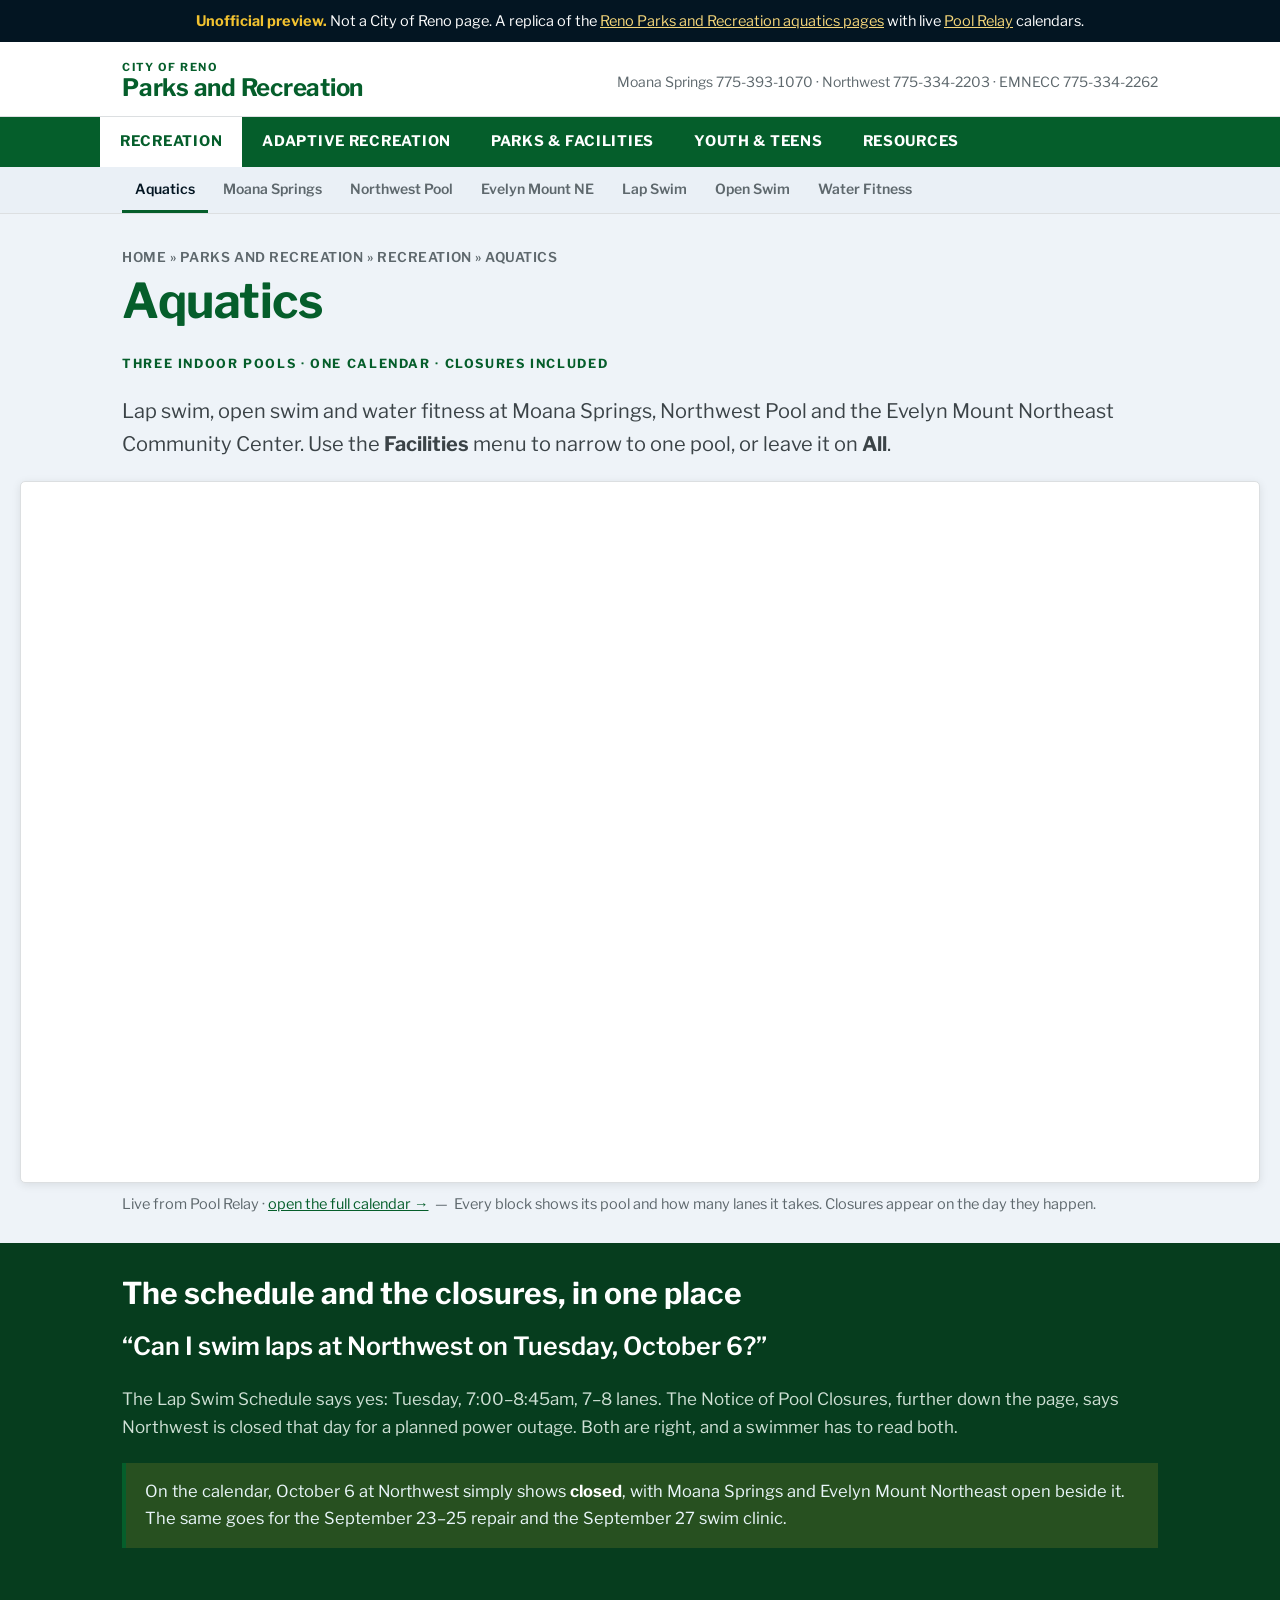
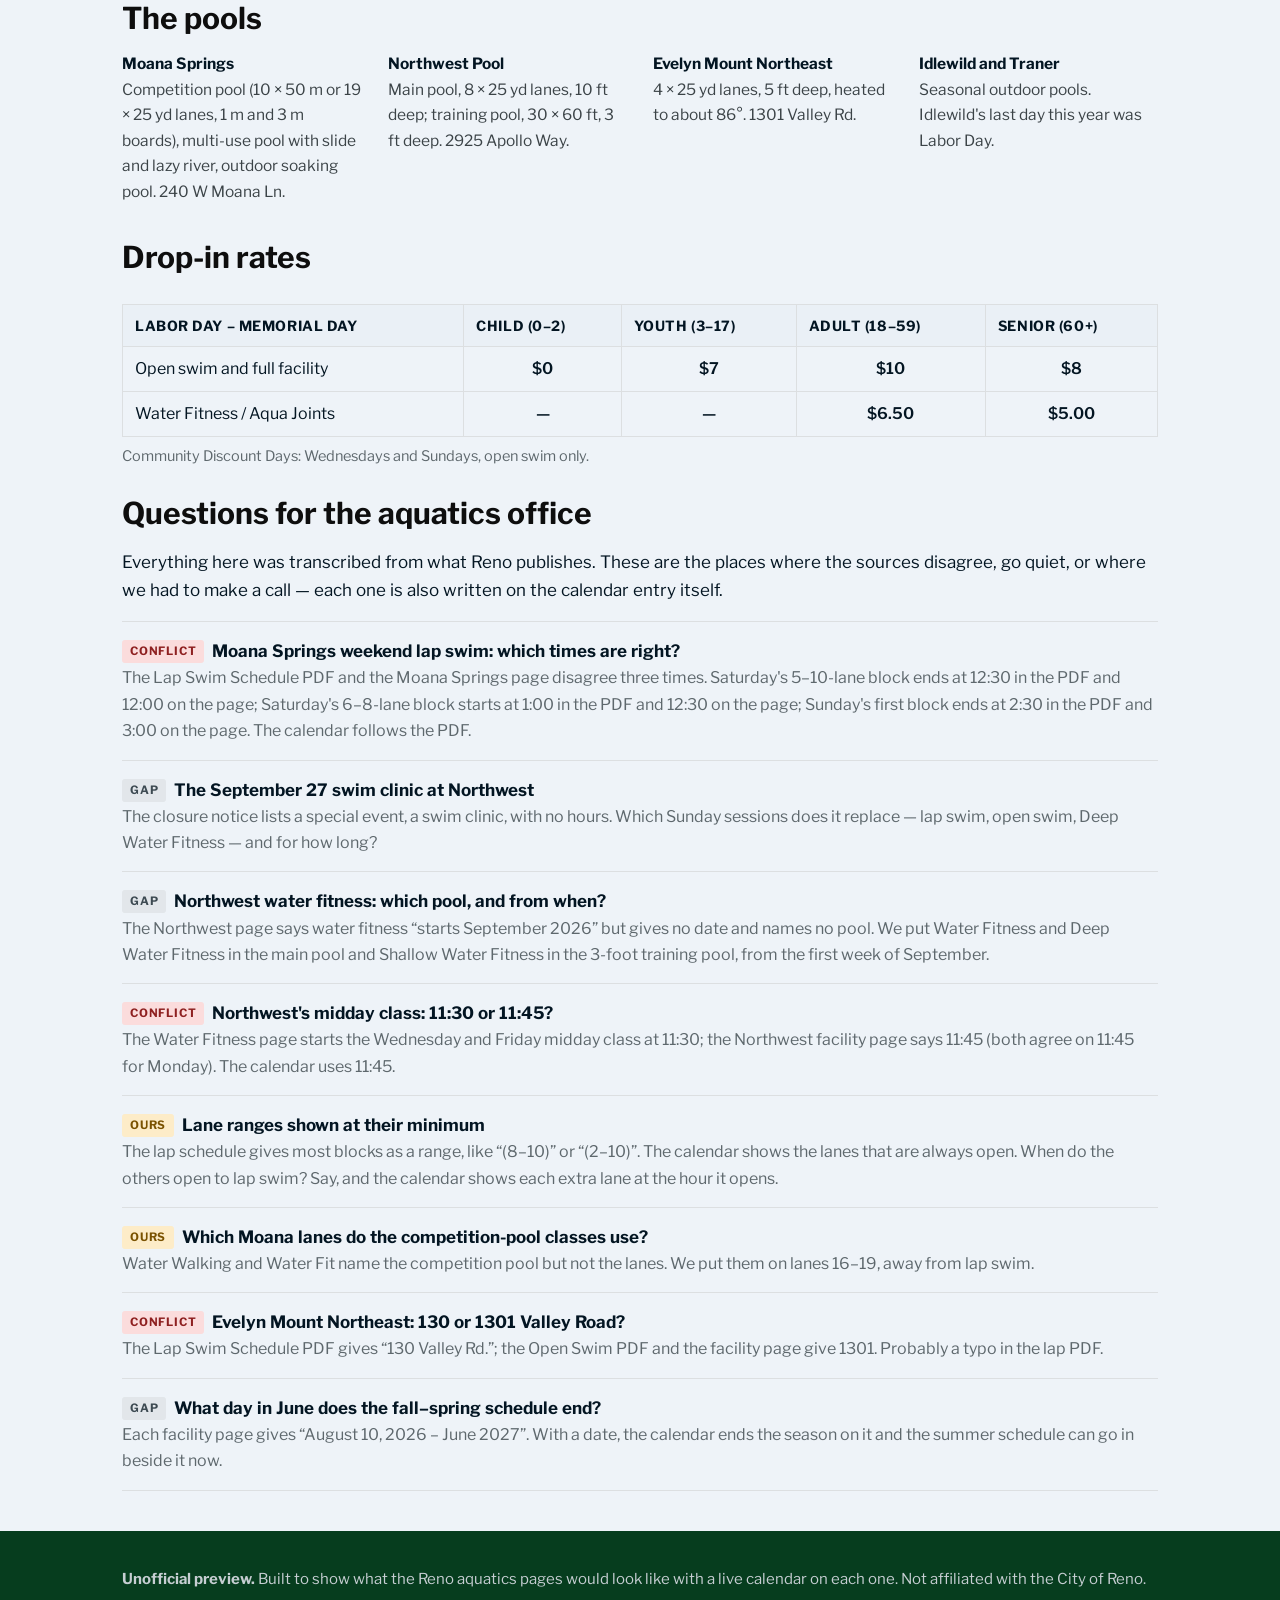
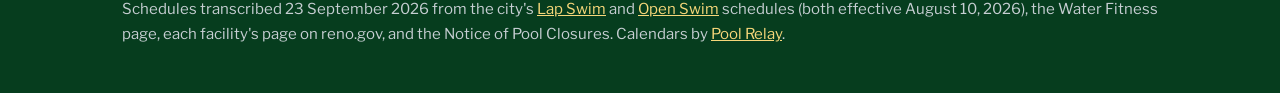
<file: index.html>
<!DOCTYPE html>
<!--
  UNOFFICIAL PREVIEW. Not a City of Reno website.
  Generated by build.py — edit that, not this file.
-->
<html lang="en">
<head>
<meta charset="utf-8">
<meta name="viewport" content="width=device-width, initial-scale=1">
<meta name="robots" content="noindex, nofollow">
<title>Aquatics &mdash; City of Reno (Pool Relay preview)</title>
<meta name="description" content="Unofficial preview of the Reno aquatics page with one live Pool Relay calendar for all three indoor pools.">
<link rel="preconnect" href="https://fonts.googleapis.com">
<link rel="preconnect" href="https://fonts.gstatic.com" crossorigin>
<link href="https://fonts.googleapis.com/css2?family=Libre+Franklin:wght@400;600;700;800&display=swap" rel="stylesheet">
<link rel="stylesheet" href="style.css">
</head>
<body>

<div class="ribbon">
  <b>Unofficial preview.</b> Not a City of Reno page. A replica of the
  <a href="https://www.reno.gov/parks-and-recreation/recreation/aquatics/index.php" target="_blank" rel="noopener">Reno Parks and Recreation aquatics pages</a>
  with live <a href="https://www.poolrelay.com" target="_blank" rel="noopener">Pool&nbsp;Relay</a> calendars.
</div>

<header class="brandbar">
  <div class="wrap inner">
    <a class="mark" href="index.html"><span class="city">CITY OF RENO</span>Parks and Recreation</a>
    <div class="tel">Moana Springs 775-393-1070 &middot; Northwest 775-334-2203 &middot; EMNECC 775-334-2262</div>
  </div>
</header>

<nav class="main">
  <ul>
    <li class="on"><a href="index.html">Recreation</a></li>
    <li><a href="https://www.reno.gov/parks-and-recreation/" target="_blank" rel="noopener">Adaptive Recreation</a></li>
    <li><a href="https://www.reno.gov/parks-and-recreation/" target="_blank" rel="noopener">Parks &amp; Facilities</a></li>
    <li><a href="https://www.reno.gov/parks-and-recreation/" target="_blank" rel="noopener">Youth &amp; Teens</a></li>
    <li><a href="https://www.reno.gov/parks-and-recreation/" target="_blank" rel="noopener">Resources</a></li>
  </ul>
</nav>

<nav class="sub">
  <ul>
    <li class="on"><a href="index.html">Aquatics</a></li>
    <li><a href="moana-springs.html">Moana Springs</a></li>
    <li><a href="northwest.html">Northwest Pool</a></li>
    <li><a href="emnecc.html">Evelyn Mount NE</a></li>
    <li><a href="lap-swim.html">Lap Swim</a></li>
    <li><a href="open-swim.html">Open Swim</a></li>
    <li><a href="water-fitness.html">Water Fitness</a></li>
  </ul>
</nav>

<section class="wrap hero">
  <div class="crumb">Home &raquo; Parks and Recreation &raquo; Recreation &raquo; Aquatics</div>
  <h1>Aquatics</h1>
  <p class="kicker">Three indoor pools &middot; one calendar &middot; closures included</p>
  <p class="lead">Lap swim, open swim and water fitness at Moana Springs, Northwest Pool and the Evelyn
  Mount Northeast Community Center. Use the <strong>Facilities</strong> menu to narrow to one pool, or
  leave it on <strong>All</strong>.</p>

  <div class="cal">
    <iframe src="https://www.poolrelay.com/embed/6EZG0JhwbcBnJQJ0BPuJGD"
            title="Reno Aquatics — all three indoor pools, this week" loading="lazy"></iframe>
  </div>
  <p class="capt">Live from Pool Relay &middot;
    <a href="https://www.poolrelay.com/v/6EZG0JhwbcBnJQJ0BPuJGD" target="_blank" rel="noopener">open the full calendar &rarr;</a> &nbsp;&mdash;&nbsp; Every block shows its pool and how many lanes it takes. Closures appear on the day they happen.
  </p>

</section>

<div class="trail">
  <div class="wrap">
    <h2>The schedule and the closures, in one place</h2>
    <p class="q">&ldquo;Can I swim laps at Northwest on Tuesday, October 6?&rdquo;</p>
    <p>The Lap Swim Schedule says yes: Tuesday, 7:00&ndash;8:45am, 7&ndash;8 lanes. The Notice of Pool
    Closures, further down the page, says Northwest is closed that day for a planned power outage. Both
    are right, and a swimmer has to read both.</p>
    <p class="answer">On the calendar, October 6 at Northwest simply shows <b>closed</b>, with Moana
    Springs and Evelyn Mount Northeast open beside it. The same goes for the September 23&ndash;25
    repair and the September 27 swim clinic.</p>
  </div>
</div>

<section class="wrap">
  <h2>The pools</h2>
  <div class="facts">
    <div><b>Moana Springs</b>Competition pool (10 &times; 50 m or 19 &times; 25 yd lanes, 1 m and 3 m
    boards), multi-use pool with slide and lazy river, outdoor soaking pool. 240 W Moana Ln.</div>
    <div><b>Northwest Pool</b>Main pool, 8 &times; 25 yd lanes, 10 ft deep; training pool, 30 &times; 60 ft,
    3 ft deep. 2925 Apollo Way.</div>
    <div><b>Evelyn Mount Northeast</b>4 &times; 25 yd lanes, 5 ft deep, heated to about 86&deg;.
    1301 Valley Rd.</div>
    <div><b>Idlewild and Traner</b>Seasonal outdoor pools. Idlewild's last day this year was
    Labor Day.</div>
  </div>
  <h2 style="margin-top:34px">Drop-in rates</h2>
  <div class="scroller">
  <table class="sched">
    <thead><tr><th>Labor Day &ndash; Memorial Day</th><th>Child (0&ndash;2)</th><th>Youth (3&ndash;17)</th><th>Adult (18&ndash;59)</th><th>Senior (60+)</th></tr></thead>
    <tbody>
      <tr><td>Open swim and full facility</td><td class="n">$0</td><td class="n">$7</td><td class="n">$10</td><td class="n">$8</td></tr>
      <tr><td>Water Fitness / Aqua Joints</td><td class="n">&mdash;</td><td class="n">&mdash;</td><td class="n">$6.50</td><td class="n">$5.00</td></tr>
    </tbody>
  </table>
  </div>
  <p class="capt">Community Discount Days: Wednesdays and Sundays, open swim only.</p>

</section>

<section class="wrap">
  <h2>Questions for the aquatics office</h2>
  <p>Everything here was transcribed from what Reno publishes. These are the places where the
  sources disagree, go quiet, or where we had to make a call &mdash; each one is also written on the
  calendar entry itself.</p>

  <ul class="qa">
    <li>
      <div class="q"><span class="tag clash">Conflict</span>Moana Springs weekend lap swim: which times are right?</div>
      <div class="a">The Lap Swim Schedule PDF and the Moana Springs page disagree three times.
      Saturday's 5&ndash;10-lane block ends at 12:30 in the PDF and 12:00 on the page; Saturday's
      6&ndash;8-lane block starts at 1:00 in the PDF and 12:30 on the page; Sunday's first block ends at
      2:30 in the PDF and 3:00 on the page. The calendar follows the PDF.</div>
    </li>
    <li>
      <div class="q"><span class="tag gap">Gap</span>The September 27 swim clinic at Northwest</div>
      <div class="a">The closure notice lists a special event, a swim clinic, with no hours. Which Sunday
      sessions does it replace &mdash; lap swim, open swim, Deep Water Fitness &mdash; and for how long?</div>
    </li>
    <li>
      <div class="q"><span class="tag gap">Gap</span>Northwest water fitness: which pool, and from when?</div>
      <div class="a">The Northwest page says water fitness &ldquo;starts September 2026&rdquo; but gives no
      date and names no pool. We put Water Fitness and Deep Water Fitness in the main pool and Shallow
      Water Fitness in the 3-foot training pool, from the first week of September.</div>
    </li>
    <li>
      <div class="q"><span class="tag clash">Conflict</span>Northwest's midday class: 11:30 or 11:45?</div>
      <div class="a">The Water Fitness page starts the Wednesday and Friday midday class at 11:30; the
      Northwest facility page says 11:45 (both agree on 11:45 for Monday). The calendar uses 11:45.</div>
    </li>
    <li>
      <div class="q"><span class="tag ours">Ours</span>Lane ranges shown at their minimum</div>
      <div class="a">The lap schedule gives most blocks as a range, like &ldquo;(8&ndash;10)&rdquo; or
      &ldquo;(2&ndash;10)&rdquo;. The calendar shows the lanes that are always open. When do the others
      open to lap swim? Say, and the calendar shows each extra lane at the hour it opens.</div>
    </li>
    <li>
      <div class="q"><span class="tag ours">Ours</span>Which Moana lanes do the competition-pool classes use?</div>
      <div class="a">Water Walking and Water Fit name the competition pool but not the lanes. We put them
      on lanes 16&ndash;19, away from lap swim.</div>
    </li>
    <li>
      <div class="q"><span class="tag clash">Conflict</span>Evelyn Mount Northeast: 130 or 1301 Valley Road?</div>
      <div class="a">The Lap Swim Schedule PDF gives &ldquo;130 Valley Rd.&rdquo;; the Open Swim PDF and the
      facility page give 1301. Probably a typo in the lap PDF.</div>
    </li>
    <li>
      <div class="q"><span class="tag gap">Gap</span>What day in June does the fall&ndash;spring schedule end?</div>
      <div class="a">Each facility page gives &ldquo;August 10, 2026 &ndash; June 2027&rdquo;. With a date,
      the calendar ends the season on it and the summer schedule can go in beside it now.</div>
    </li>
  </ul>
</section>


<footer>
  <div class="wrap">
    <p><strong>Unofficial preview.</strong> Built to show what the Reno aquatics pages would look
    like with a live calendar on each one. Not affiliated with the City of Reno.</p>
    <p>Schedules transcribed 23 September 2026 from the city's
    <a href="https://www.reno.gov/Documents/Parks%20and%20Recreation/Recreation/Aquatics/2026-2027%20Fall-Spring%20Lap%20Swim%20Schedule.pdf" target="_blank" rel="noopener">Lap Swim</a> and
    <a href="https://www.reno.gov/Documents/Parks%20and%20Recreation/Recreation/Aquatics/2026-2027%20Fall-Spring%20Open%20Swim%20Schedule%208.10.pdf" target="_blank" rel="noopener">Open Swim</a> schedules (both effective
    August 10, 2026), the Water Fitness page, each facility's page on reno.gov, and the Notice of Pool Closures. Calendars by
    <a href="https://www.poolrelay.com" target="_blank" rel="noopener">Pool Relay</a>.</p>
  </div>
</footer>

</body>
</html>
</file>
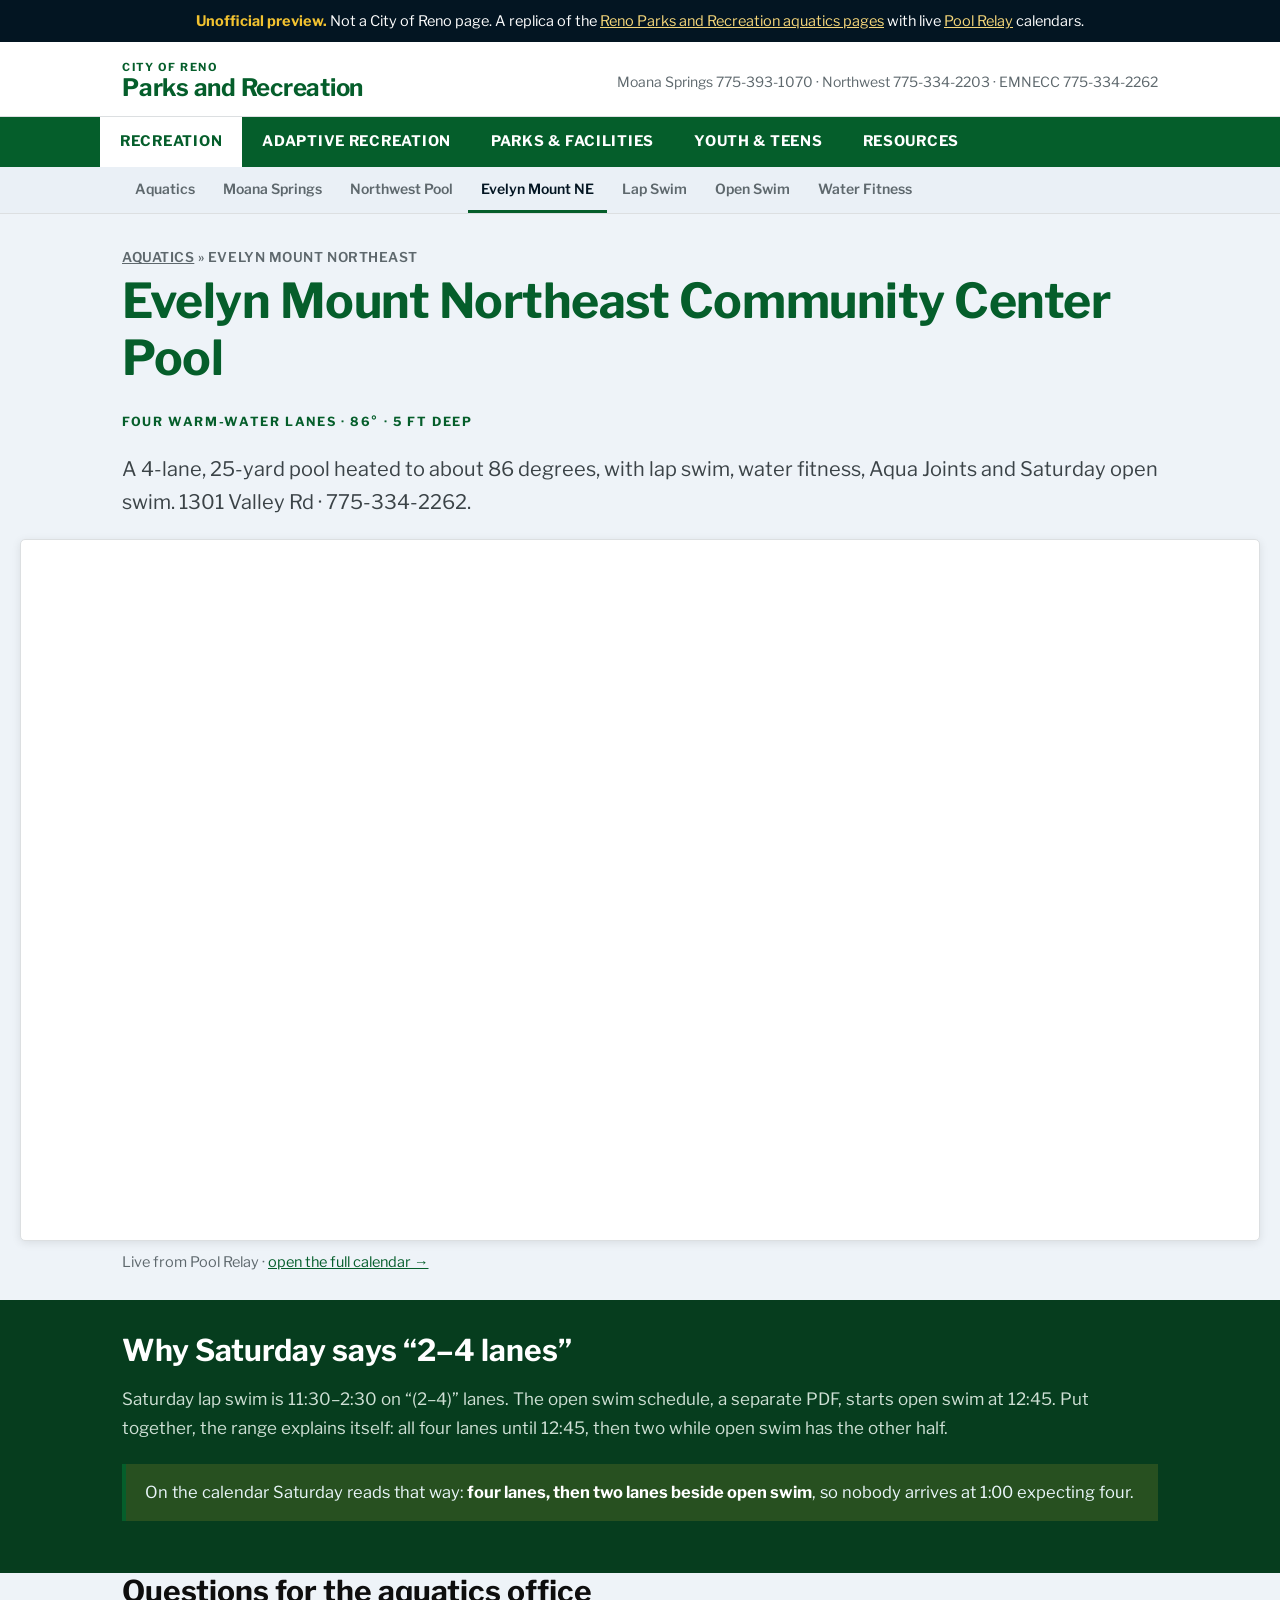
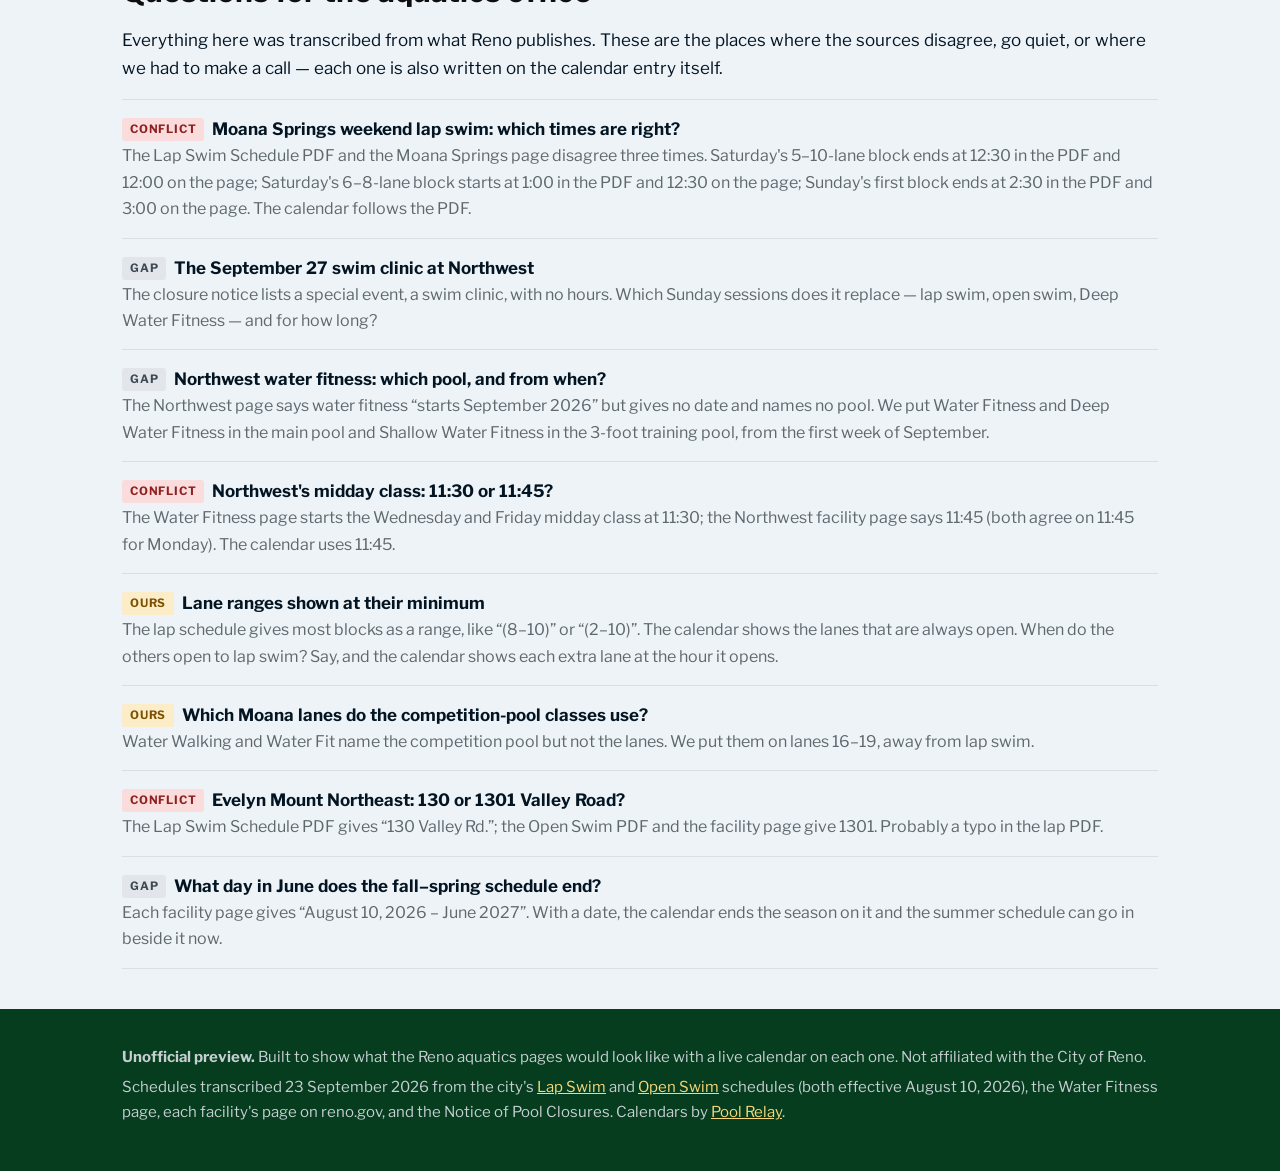
<file: emnecc.html>
<!DOCTYPE html>
<!--
  UNOFFICIAL PREVIEW. Not a City of Reno website.
  Generated by build.py — edit that, not this file.
-->
<html lang="en">
<head>
<meta charset="utf-8">
<meta name="viewport" content="width=device-width, initial-scale=1">
<meta name="robots" content="noindex, nofollow">
<title>Evelyn Mount Northeast Community Center Pool &mdash; City of Reno (Pool Relay preview)</title>
<meta name="description" content="Unofficial preview: the Evelyn Mount Northeast Community Center pool.">
<link rel="preconnect" href="https://fonts.googleapis.com">
<link rel="preconnect" href="https://fonts.gstatic.com" crossorigin>
<link href="https://fonts.googleapis.com/css2?family=Libre+Franklin:wght@400;600;700;800&display=swap" rel="stylesheet">
<link rel="stylesheet" href="style.css">
</head>
<body>

<div class="ribbon">
  <b>Unofficial preview.</b> Not a City of Reno page. A replica of the
  <a href="https://www.reno.gov/parks-and-recreation/recreation/aquatics/index.php" target="_blank" rel="noopener">Reno Parks and Recreation aquatics pages</a>
  with live <a href="https://www.poolrelay.com" target="_blank" rel="noopener">Pool&nbsp;Relay</a> calendars.
</div>

<header class="brandbar">
  <div class="wrap inner">
    <a class="mark" href="index.html"><span class="city">CITY OF RENO</span>Parks and Recreation</a>
    <div class="tel">Moana Springs 775-393-1070 &middot; Northwest 775-334-2203 &middot; EMNECC 775-334-2262</div>
  </div>
</header>

<nav class="main">
  <ul>
    <li class="on"><a href="index.html">Recreation</a></li>
    <li><a href="https://www.reno.gov/parks-and-recreation/" target="_blank" rel="noopener">Adaptive Recreation</a></li>
    <li><a href="https://www.reno.gov/parks-and-recreation/" target="_blank" rel="noopener">Parks &amp; Facilities</a></li>
    <li><a href="https://www.reno.gov/parks-and-recreation/" target="_blank" rel="noopener">Youth &amp; Teens</a></li>
    <li><a href="https://www.reno.gov/parks-and-recreation/" target="_blank" rel="noopener">Resources</a></li>
  </ul>
</nav>

<nav class="sub">
  <ul>
    <li><a href="index.html">Aquatics</a></li>
    <li><a href="moana-springs.html">Moana Springs</a></li>
    <li><a href="northwest.html">Northwest Pool</a></li>
    <li class="on"><a href="emnecc.html">Evelyn Mount NE</a></li>
    <li><a href="lap-swim.html">Lap Swim</a></li>
    <li><a href="open-swim.html">Open Swim</a></li>
    <li><a href="water-fitness.html">Water Fitness</a></li>
  </ul>
</nav>

<section class="wrap hero">
  <div class="crumb"><a href="index.html">Aquatics</a> &raquo; Evelyn Mount Northeast</div>
  <h1>Evelyn Mount Northeast Community Center Pool</h1>
  <p class="kicker">Four warm-water lanes &middot; 86&deg; &middot; 5 ft deep</p>
  <p class="lead">A 4-lane, 25-yard pool heated to about 86 degrees, with lap swim, water fitness, Aqua Joints and Saturday open swim. 1301 Valley Rd &middot; 775-334-2262.</p>

  <div class="cal">
    <iframe src="https://www.poolrelay.com/embed/1MJf54cfzT6C58wRnPNk76"
            title="Evelyn Mount Northeast Community Center pool — this week" loading="lazy"></iframe>
  </div>
  <p class="capt">Live from Pool Relay &middot;
    <a href="https://www.poolrelay.com/v/1MJf54cfzT6C58wRnPNk76" target="_blank" rel="noopener">open the full calendar &rarr;</a>
  </p>

</section>

<div class="trail">
  <div class="wrap">
    <h2>Why Saturday says &ldquo;2&ndash;4 lanes&rdquo;</h2>
    <p>Saturday lap swim is 11:30&ndash;2:30 on &ldquo;(2&ndash;4)&rdquo; lanes. The open swim schedule, a separate PDF, starts open swim at 12:45. Put together, the range explains itself: all four lanes until 12:45, then two while open swim has the other half.</p>
    <p class="answer">On the calendar Saturday reads that way: <b>four lanes, then two lanes beside open swim</b>, so nobody arrives at 1:00 expecting four.</p>
  </div>
</div>

<section class="wrap">
  <h2>Questions for the aquatics office</h2>
  <p>Everything here was transcribed from what Reno publishes. These are the places where the
  sources disagree, go quiet, or where we had to make a call &mdash; each one is also written on the
  calendar entry itself.</p>

  <ul class="qa">
    <li>
      <div class="q"><span class="tag clash">Conflict</span>Moana Springs weekend lap swim: which times are right?</div>
      <div class="a">The Lap Swim Schedule PDF and the Moana Springs page disagree three times.
      Saturday's 5&ndash;10-lane block ends at 12:30 in the PDF and 12:00 on the page; Saturday's
      6&ndash;8-lane block starts at 1:00 in the PDF and 12:30 on the page; Sunday's first block ends at
      2:30 in the PDF and 3:00 on the page. The calendar follows the PDF.</div>
    </li>
    <li>
      <div class="q"><span class="tag gap">Gap</span>The September 27 swim clinic at Northwest</div>
      <div class="a">The closure notice lists a special event, a swim clinic, with no hours. Which Sunday
      sessions does it replace &mdash; lap swim, open swim, Deep Water Fitness &mdash; and for how long?</div>
    </li>
    <li>
      <div class="q"><span class="tag gap">Gap</span>Northwest water fitness: which pool, and from when?</div>
      <div class="a">The Northwest page says water fitness &ldquo;starts September 2026&rdquo; but gives no
      date and names no pool. We put Water Fitness and Deep Water Fitness in the main pool and Shallow
      Water Fitness in the 3-foot training pool, from the first week of September.</div>
    </li>
    <li>
      <div class="q"><span class="tag clash">Conflict</span>Northwest's midday class: 11:30 or 11:45?</div>
      <div class="a">The Water Fitness page starts the Wednesday and Friday midday class at 11:30; the
      Northwest facility page says 11:45 (both agree on 11:45 for Monday). The calendar uses 11:45.</div>
    </li>
    <li>
      <div class="q"><span class="tag ours">Ours</span>Lane ranges shown at their minimum</div>
      <div class="a">The lap schedule gives most blocks as a range, like &ldquo;(8&ndash;10)&rdquo; or
      &ldquo;(2&ndash;10)&rdquo;. The calendar shows the lanes that are always open. When do the others
      open to lap swim? Say, and the calendar shows each extra lane at the hour it opens.</div>
    </li>
    <li>
      <div class="q"><span class="tag ours">Ours</span>Which Moana lanes do the competition-pool classes use?</div>
      <div class="a">Water Walking and Water Fit name the competition pool but not the lanes. We put them
      on lanes 16&ndash;19, away from lap swim.</div>
    </li>
    <li>
      <div class="q"><span class="tag clash">Conflict</span>Evelyn Mount Northeast: 130 or 1301 Valley Road?</div>
      <div class="a">The Lap Swim Schedule PDF gives &ldquo;130 Valley Rd.&rdquo;; the Open Swim PDF and the
      facility page give 1301. Probably a typo in the lap PDF.</div>
    </li>
    <li>
      <div class="q"><span class="tag gap">Gap</span>What day in June does the fall&ndash;spring schedule end?</div>
      <div class="a">Each facility page gives &ldquo;August 10, 2026 &ndash; June 2027&rdquo;. With a date,
      the calendar ends the season on it and the summer schedule can go in beside it now.</div>
    </li>
  </ul>
</section>


<footer>
  <div class="wrap">
    <p><strong>Unofficial preview.</strong> Built to show what the Reno aquatics pages would look
    like with a live calendar on each one. Not affiliated with the City of Reno.</p>
    <p>Schedules transcribed 23 September 2026 from the city's
    <a href="https://www.reno.gov/Documents/Parks%20and%20Recreation/Recreation/Aquatics/2026-2027%20Fall-Spring%20Lap%20Swim%20Schedule.pdf" target="_blank" rel="noopener">Lap Swim</a> and
    <a href="https://www.reno.gov/Documents/Parks%20and%20Recreation/Recreation/Aquatics/2026-2027%20Fall-Spring%20Open%20Swim%20Schedule%208.10.pdf" target="_blank" rel="noopener">Open Swim</a> schedules (both effective
    August 10, 2026), the Water Fitness page, each facility's page on reno.gov, and the Notice of Pool Closures. Calendars by
    <a href="https://www.poolrelay.com" target="_blank" rel="noopener">Pool Relay</a>.</p>
  </div>
</footer>

</body>
</html>
</file>
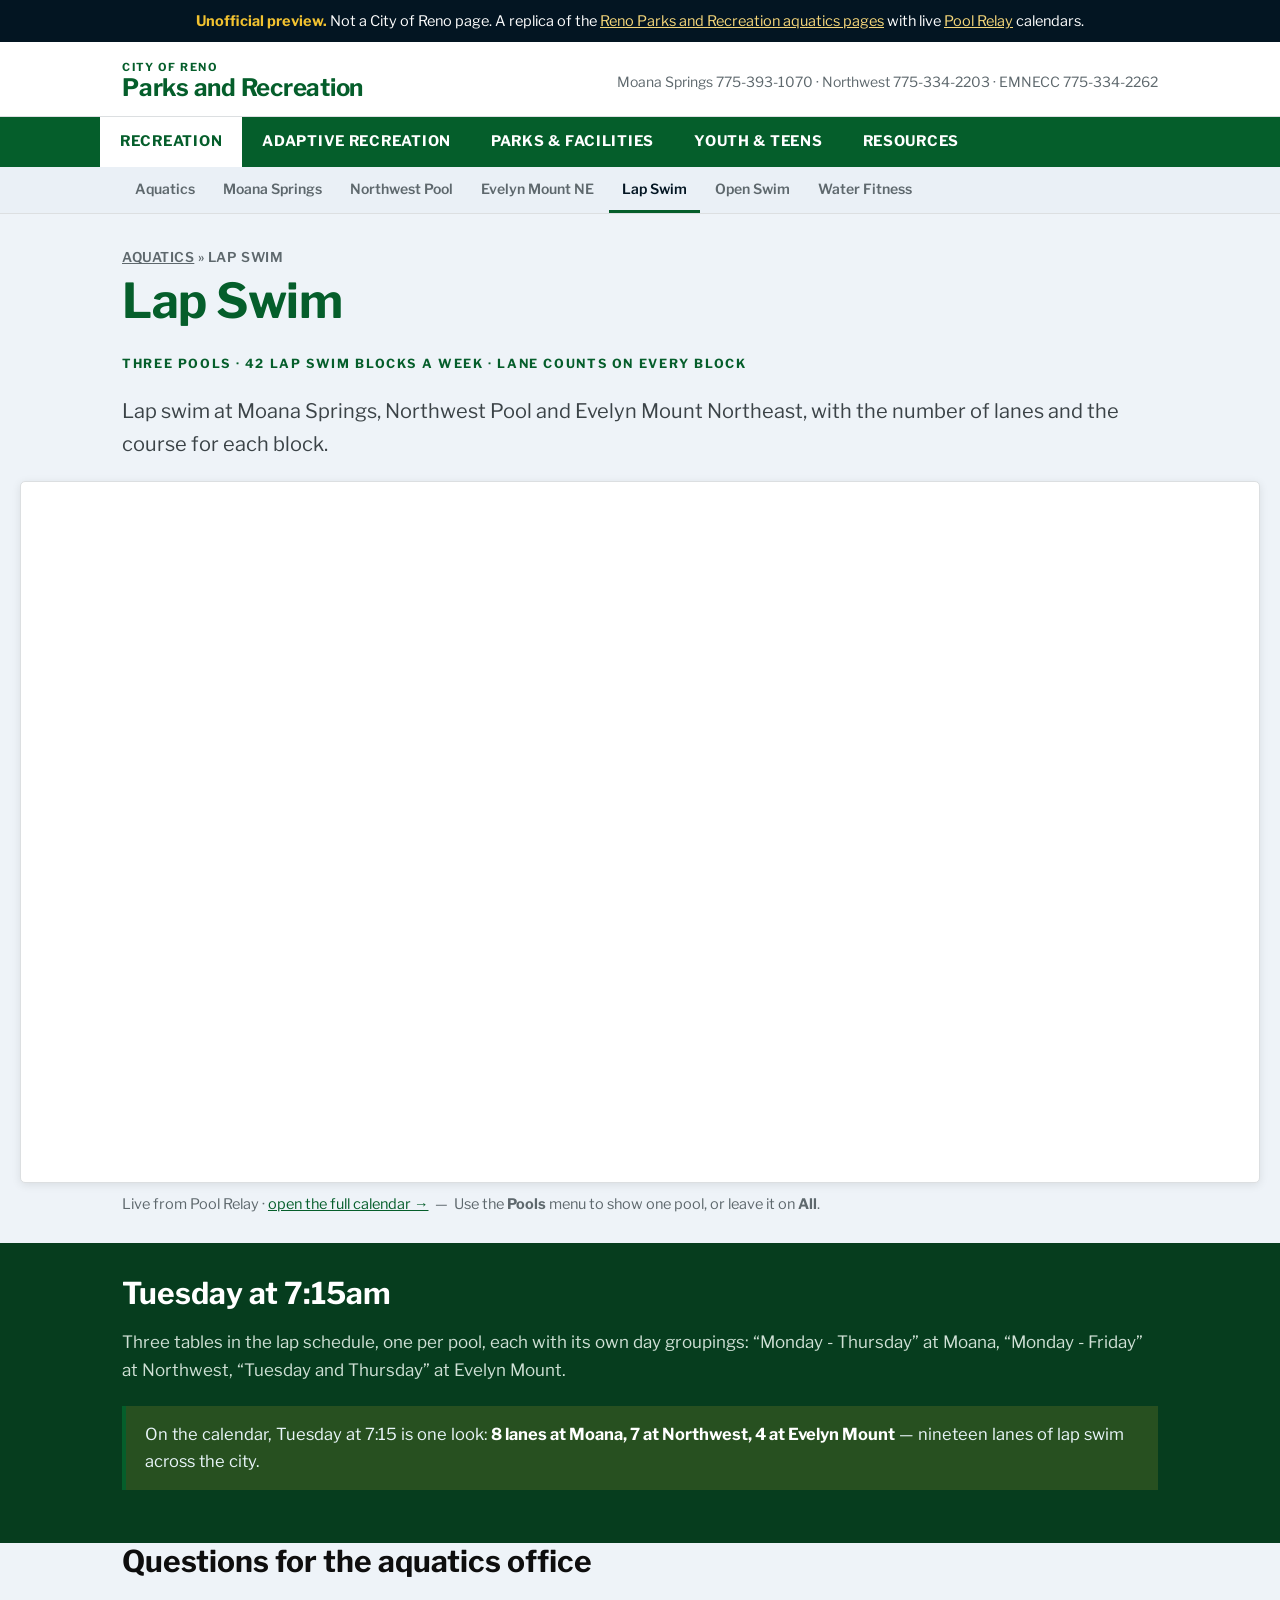
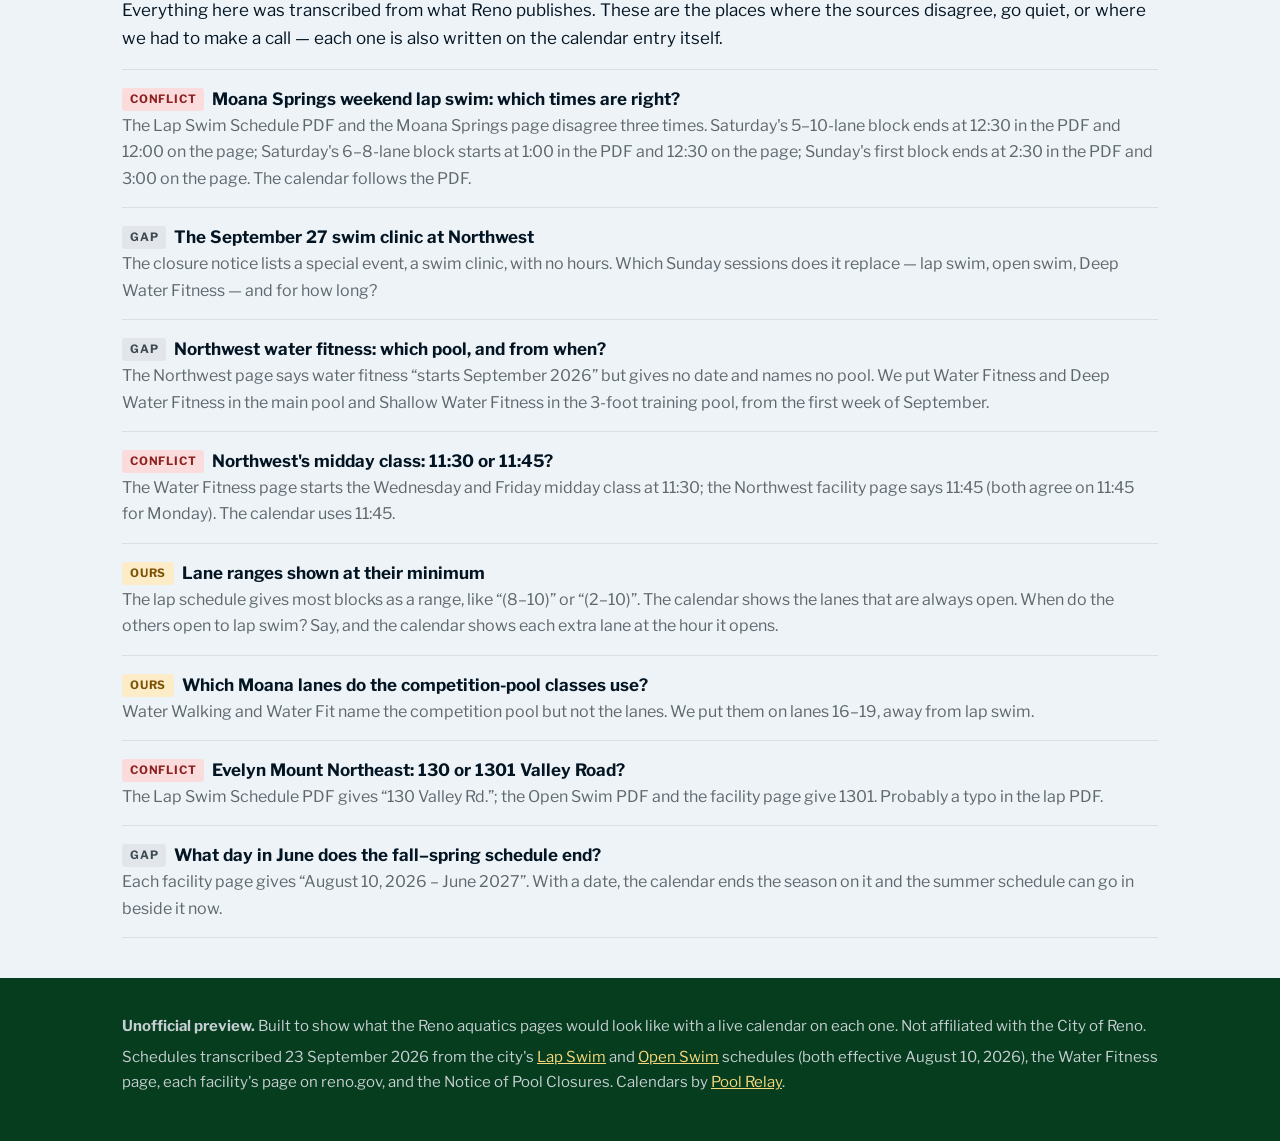
<file: lap-swim.html>
<!DOCTYPE html>
<!--
  UNOFFICIAL PREVIEW. Not a City of Reno website.
  Generated by build.py — edit that, not this file.
-->
<html lang="en">
<head>
<meta charset="utf-8">
<meta name="viewport" content="width=device-width, initial-scale=1">
<meta name="robots" content="noindex, nofollow">
<title>Lap Swim &mdash; City of Reno (Pool Relay preview)</title>
<meta name="description" content="Unofficial preview: lap swim at all three Reno indoor pools on one calendar.">
<link rel="preconnect" href="https://fonts.googleapis.com">
<link rel="preconnect" href="https://fonts.gstatic.com" crossorigin>
<link href="https://fonts.googleapis.com/css2?family=Libre+Franklin:wght@400;600;700;800&display=swap" rel="stylesheet">
<link rel="stylesheet" href="style.css">
</head>
<body>

<div class="ribbon">
  <b>Unofficial preview.</b> Not a City of Reno page. A replica of the
  <a href="https://www.reno.gov/parks-and-recreation/recreation/aquatics/index.php" target="_blank" rel="noopener">Reno Parks and Recreation aquatics pages</a>
  with live <a href="https://www.poolrelay.com" target="_blank" rel="noopener">Pool&nbsp;Relay</a> calendars.
</div>

<header class="brandbar">
  <div class="wrap inner">
    <a class="mark" href="index.html"><span class="city">CITY OF RENO</span>Parks and Recreation</a>
    <div class="tel">Moana Springs 775-393-1070 &middot; Northwest 775-334-2203 &middot; EMNECC 775-334-2262</div>
  </div>
</header>

<nav class="main">
  <ul>
    <li class="on"><a href="index.html">Recreation</a></li>
    <li><a href="https://www.reno.gov/parks-and-recreation/" target="_blank" rel="noopener">Adaptive Recreation</a></li>
    <li><a href="https://www.reno.gov/parks-and-recreation/" target="_blank" rel="noopener">Parks &amp; Facilities</a></li>
    <li><a href="https://www.reno.gov/parks-and-recreation/" target="_blank" rel="noopener">Youth &amp; Teens</a></li>
    <li><a href="https://www.reno.gov/parks-and-recreation/" target="_blank" rel="noopener">Resources</a></li>
  </ul>
</nav>

<nav class="sub">
  <ul>
    <li><a href="index.html">Aquatics</a></li>
    <li><a href="moana-springs.html">Moana Springs</a></li>
    <li><a href="northwest.html">Northwest Pool</a></li>
    <li><a href="emnecc.html">Evelyn Mount NE</a></li>
    <li class="on"><a href="lap-swim.html">Lap Swim</a></li>
    <li><a href="open-swim.html">Open Swim</a></li>
    <li><a href="water-fitness.html">Water Fitness</a></li>
  </ul>
</nav>

<section class="wrap hero">
  <div class="crumb"><a href="index.html">Aquatics</a> &raquo; Lap Swim</div>
  <h1>Lap Swim</h1>
  <p class="kicker">Three pools &middot; 42 lap swim blocks a week &middot; lane counts on every block</p>
  <p class="lead">Lap swim at Moana Springs, Northwest Pool and Evelyn Mount Northeast, with the number of
  lanes and the course for each block.</p>

  <div class="cal">
    <iframe src="https://www.poolrelay.com/embed/2xIy3AuLknYSLUIjcYrWRf"
            title="Reno Lap Swim — every pool" loading="lazy"></iframe>
  </div>
  <p class="capt">Live from Pool Relay &middot;
    <a href="https://www.poolrelay.com/v/2xIy3AuLknYSLUIjcYrWRf" target="_blank" rel="noopener">open the full calendar &rarr;</a> &nbsp;&mdash;&nbsp; Use the <strong>Pools</strong> menu to show one pool, or leave it on <strong>All</strong>.
  </p>

</section>

<div class="trail">
  <div class="wrap">
    <h2>Tuesday at 7:15am</h2>
    <p>Three tables in the lap schedule, one per pool, each with its own day groupings: &ldquo;Monday -
    Thursday&rdquo; at Moana, &ldquo;Monday - Friday&rdquo; at Northwest, &ldquo;Tuesday and Thursday&rdquo; at
    Evelyn Mount.</p>
    <p class="answer">On the calendar, Tuesday at 7:15 is one look: <b>8 lanes at Moana, 7 at Northwest,
    4 at Evelyn Mount</b> &mdash; nineteen lanes of lap swim across the city.</p>
  </div>
</div>

<section class="wrap">
  <h2>Questions for the aquatics office</h2>
  <p>Everything here was transcribed from what Reno publishes. These are the places where the
  sources disagree, go quiet, or where we had to make a call &mdash; each one is also written on the
  calendar entry itself.</p>

  <ul class="qa">
    <li>
      <div class="q"><span class="tag clash">Conflict</span>Moana Springs weekend lap swim: which times are right?</div>
      <div class="a">The Lap Swim Schedule PDF and the Moana Springs page disagree three times.
      Saturday's 5&ndash;10-lane block ends at 12:30 in the PDF and 12:00 on the page; Saturday's
      6&ndash;8-lane block starts at 1:00 in the PDF and 12:30 on the page; Sunday's first block ends at
      2:30 in the PDF and 3:00 on the page. The calendar follows the PDF.</div>
    </li>
    <li>
      <div class="q"><span class="tag gap">Gap</span>The September 27 swim clinic at Northwest</div>
      <div class="a">The closure notice lists a special event, a swim clinic, with no hours. Which Sunday
      sessions does it replace &mdash; lap swim, open swim, Deep Water Fitness &mdash; and for how long?</div>
    </li>
    <li>
      <div class="q"><span class="tag gap">Gap</span>Northwest water fitness: which pool, and from when?</div>
      <div class="a">The Northwest page says water fitness &ldquo;starts September 2026&rdquo; but gives no
      date and names no pool. We put Water Fitness and Deep Water Fitness in the main pool and Shallow
      Water Fitness in the 3-foot training pool, from the first week of September.</div>
    </li>
    <li>
      <div class="q"><span class="tag clash">Conflict</span>Northwest's midday class: 11:30 or 11:45?</div>
      <div class="a">The Water Fitness page starts the Wednesday and Friday midday class at 11:30; the
      Northwest facility page says 11:45 (both agree on 11:45 for Monday). The calendar uses 11:45.</div>
    </li>
    <li>
      <div class="q"><span class="tag ours">Ours</span>Lane ranges shown at their minimum</div>
      <div class="a">The lap schedule gives most blocks as a range, like &ldquo;(8&ndash;10)&rdquo; or
      &ldquo;(2&ndash;10)&rdquo;. The calendar shows the lanes that are always open. When do the others
      open to lap swim? Say, and the calendar shows each extra lane at the hour it opens.</div>
    </li>
    <li>
      <div class="q"><span class="tag ours">Ours</span>Which Moana lanes do the competition-pool classes use?</div>
      <div class="a">Water Walking and Water Fit name the competition pool but not the lanes. We put them
      on lanes 16&ndash;19, away from lap swim.</div>
    </li>
    <li>
      <div class="q"><span class="tag clash">Conflict</span>Evelyn Mount Northeast: 130 or 1301 Valley Road?</div>
      <div class="a">The Lap Swim Schedule PDF gives &ldquo;130 Valley Rd.&rdquo;; the Open Swim PDF and the
      facility page give 1301. Probably a typo in the lap PDF.</div>
    </li>
    <li>
      <div class="q"><span class="tag gap">Gap</span>What day in June does the fall&ndash;spring schedule end?</div>
      <div class="a">Each facility page gives &ldquo;August 10, 2026 &ndash; June 2027&rdquo;. With a date,
      the calendar ends the season on it and the summer schedule can go in beside it now.</div>
    </li>
  </ul>
</section>


<footer>
  <div class="wrap">
    <p><strong>Unofficial preview.</strong> Built to show what the Reno aquatics pages would look
    like with a live calendar on each one. Not affiliated with the City of Reno.</p>
    <p>Schedules transcribed 23 September 2026 from the city's
    <a href="https://www.reno.gov/Documents/Parks%20and%20Recreation/Recreation/Aquatics/2026-2027%20Fall-Spring%20Lap%20Swim%20Schedule.pdf" target="_blank" rel="noopener">Lap Swim</a> and
    <a href="https://www.reno.gov/Documents/Parks%20and%20Recreation/Recreation/Aquatics/2026-2027%20Fall-Spring%20Open%20Swim%20Schedule%208.10.pdf" target="_blank" rel="noopener">Open Swim</a> schedules (both effective
    August 10, 2026), the Water Fitness page, each facility's page on reno.gov, and the Notice of Pool Closures. Calendars by
    <a href="https://www.poolrelay.com" target="_blank" rel="noopener">Pool Relay</a>.</p>
  </div>
</footer>

</body>
</html>
</file>
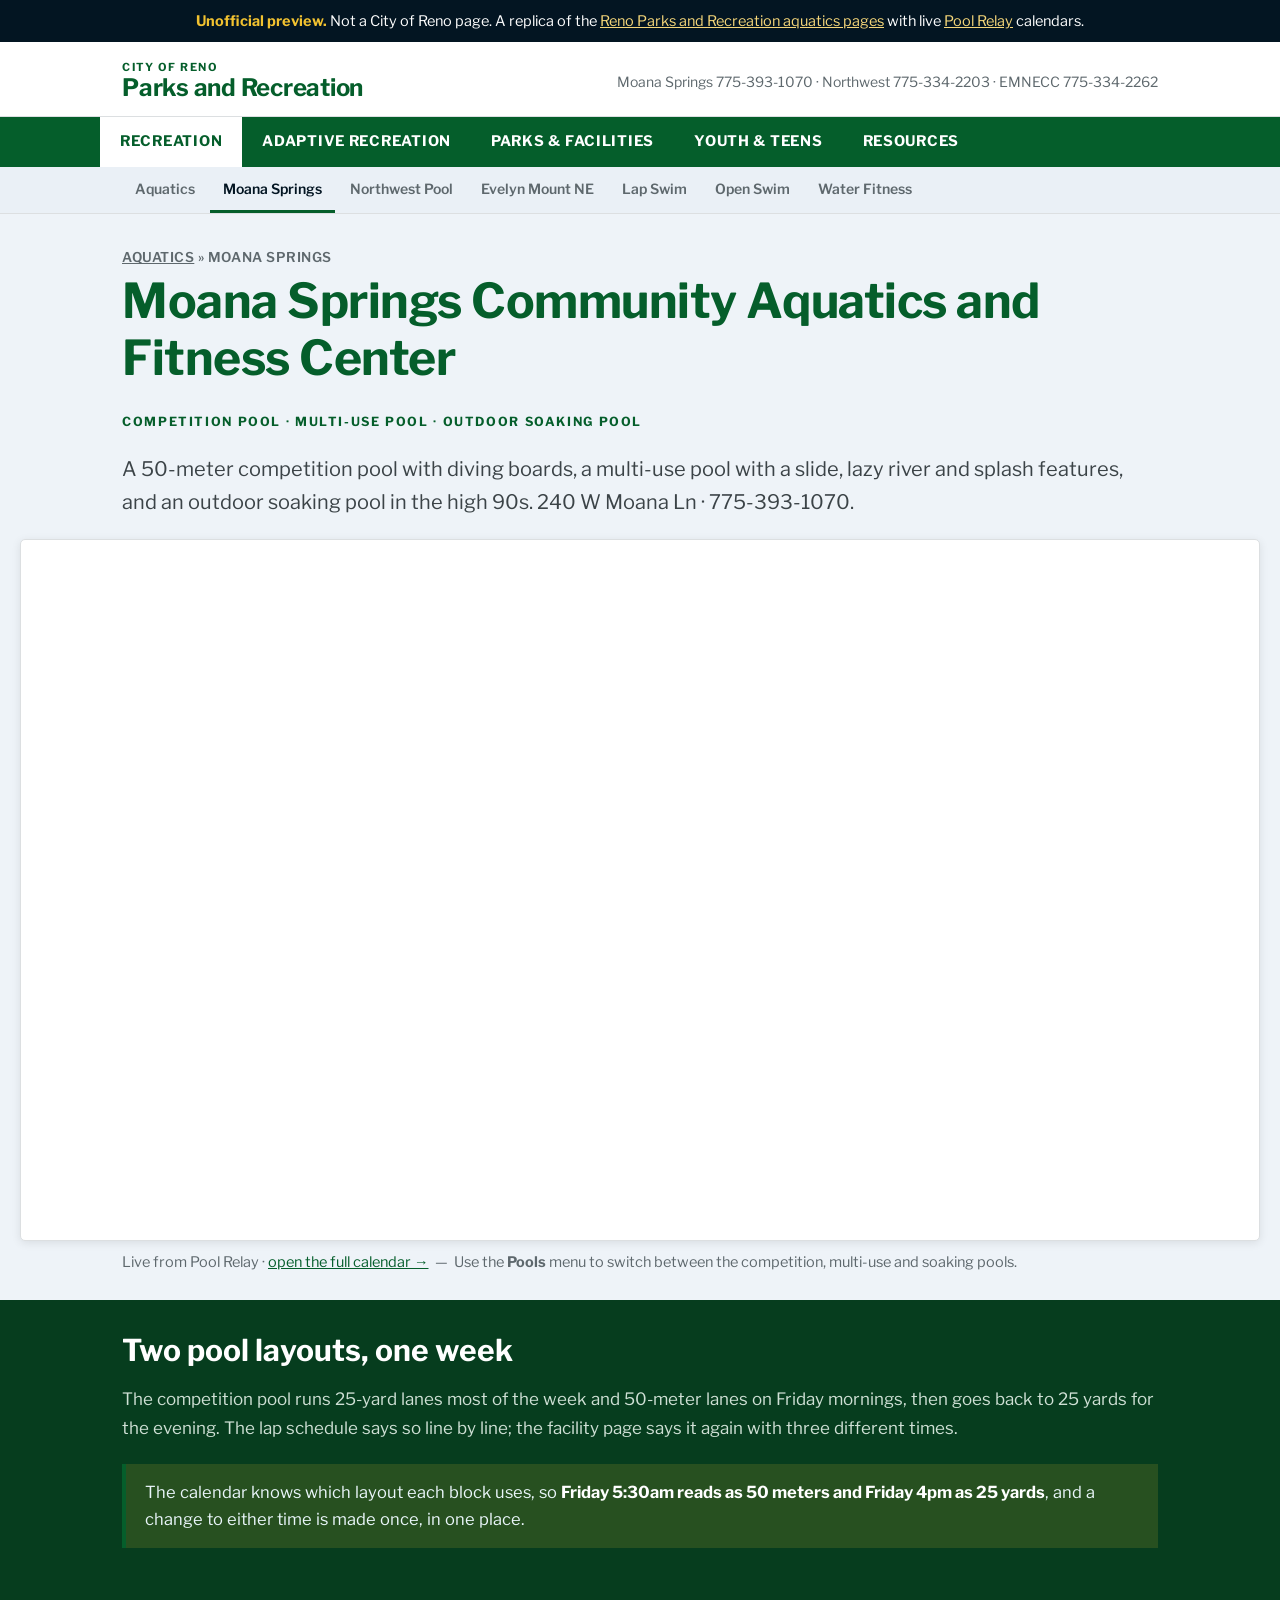
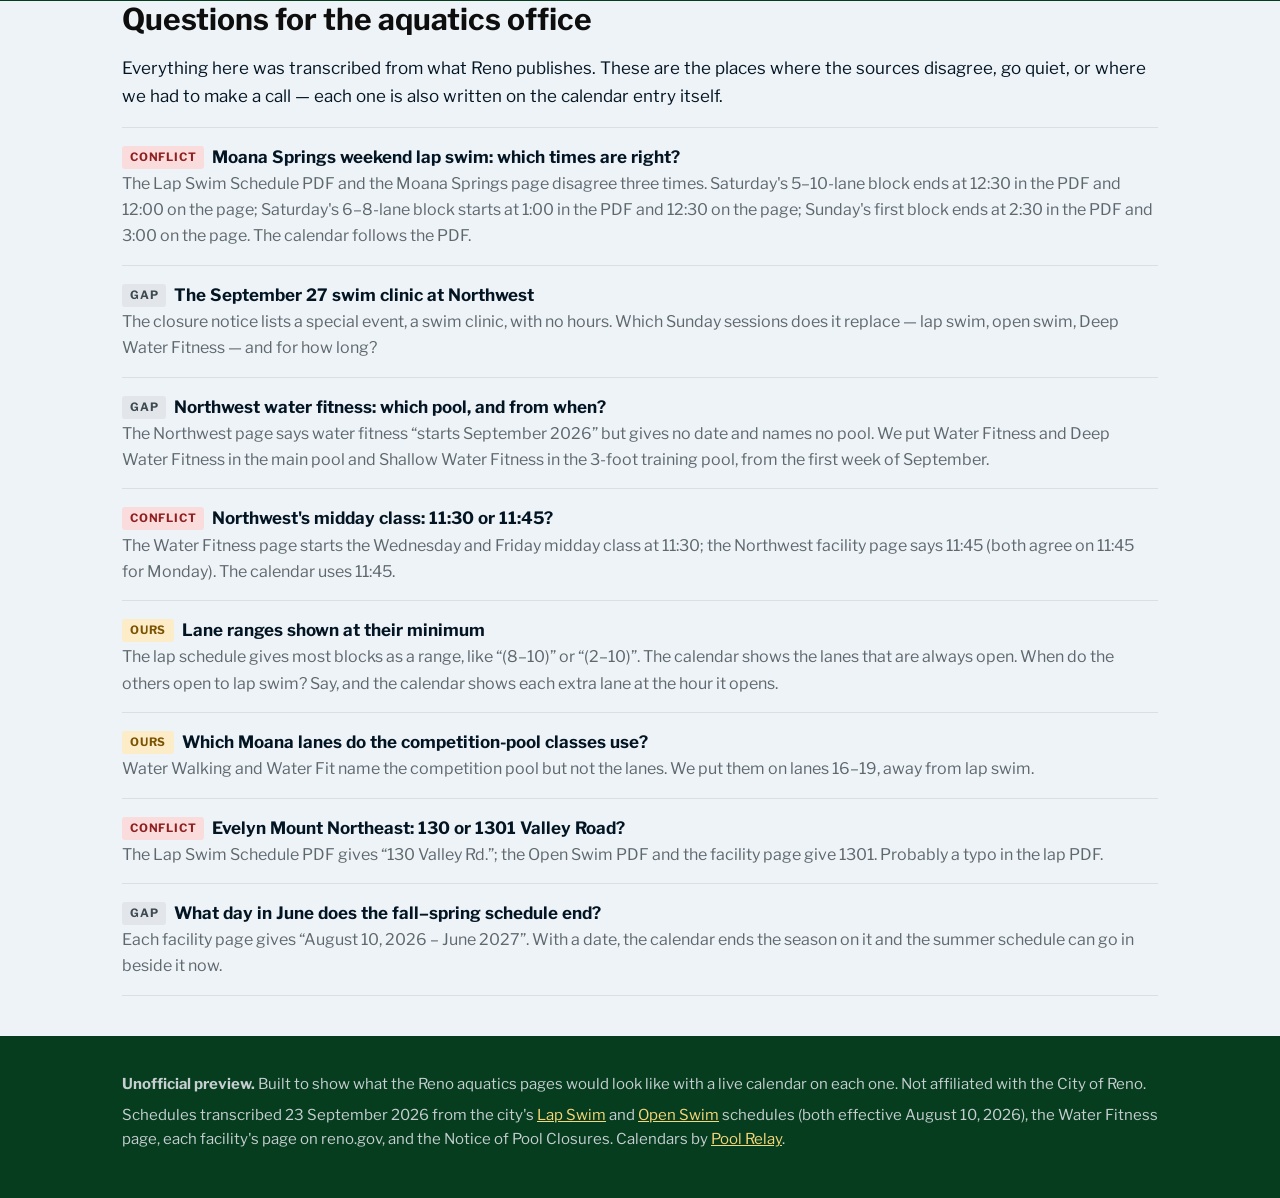
<file: moana-springs.html>
<!DOCTYPE html>
<!--
  UNOFFICIAL PREVIEW. Not a City of Reno website.
  Generated by build.py — edit that, not this file.
-->
<html lang="en">
<head>
<meta charset="utf-8">
<meta name="viewport" content="width=device-width, initial-scale=1">
<meta name="robots" content="noindex, nofollow">
<title>Moana Springs &mdash; City of Reno (Pool Relay preview)</title>
<meta name="description" content="Unofficial preview: Moana Springs with a live calendar for all three pools.">
<link rel="preconnect" href="https://fonts.googleapis.com">
<link rel="preconnect" href="https://fonts.gstatic.com" crossorigin>
<link href="https://fonts.googleapis.com/css2?family=Libre+Franklin:wght@400;600;700;800&display=swap" rel="stylesheet">
<link rel="stylesheet" href="style.css">
</head>
<body>

<div class="ribbon">
  <b>Unofficial preview.</b> Not a City of Reno page. A replica of the
  <a href="https://www.reno.gov/parks-and-recreation/recreation/aquatics/index.php" target="_blank" rel="noopener">Reno Parks and Recreation aquatics pages</a>
  with live <a href="https://www.poolrelay.com" target="_blank" rel="noopener">Pool&nbsp;Relay</a> calendars.
</div>

<header class="brandbar">
  <div class="wrap inner">
    <a class="mark" href="index.html"><span class="city">CITY OF RENO</span>Parks and Recreation</a>
    <div class="tel">Moana Springs 775-393-1070 &middot; Northwest 775-334-2203 &middot; EMNECC 775-334-2262</div>
  </div>
</header>

<nav class="main">
  <ul>
    <li class="on"><a href="index.html">Recreation</a></li>
    <li><a href="https://www.reno.gov/parks-and-recreation/" target="_blank" rel="noopener">Adaptive Recreation</a></li>
    <li><a href="https://www.reno.gov/parks-and-recreation/" target="_blank" rel="noopener">Parks &amp; Facilities</a></li>
    <li><a href="https://www.reno.gov/parks-and-recreation/" target="_blank" rel="noopener">Youth &amp; Teens</a></li>
    <li><a href="https://www.reno.gov/parks-and-recreation/" target="_blank" rel="noopener">Resources</a></li>
  </ul>
</nav>

<nav class="sub">
  <ul>
    <li><a href="index.html">Aquatics</a></li>
    <li class="on"><a href="moana-springs.html">Moana Springs</a></li>
    <li><a href="northwest.html">Northwest Pool</a></li>
    <li><a href="emnecc.html">Evelyn Mount NE</a></li>
    <li><a href="lap-swim.html">Lap Swim</a></li>
    <li><a href="open-swim.html">Open Swim</a></li>
    <li><a href="water-fitness.html">Water Fitness</a></li>
  </ul>
</nav>

<section class="wrap hero">
  <div class="crumb"><a href="index.html">Aquatics</a> &raquo; Moana Springs</div>
  <h1>Moana Springs Community Aquatics and Fitness Center</h1>
  <p class="kicker">Competition pool &middot; multi-use pool &middot; outdoor soaking pool</p>
  <p class="lead">A 50-meter competition pool with diving boards, a multi-use pool with a slide, lazy river and splash features, and an outdoor soaking pool in the high 90s. 240 W Moana Ln &middot; 775-393-1070.</p>

  <div class="cal">
    <iframe src="https://www.poolrelay.com/embed/6FLgbChTvYJ9HIzrOvff6g"
            title="Moana Springs — this week" loading="lazy"></iframe>
  </div>
  <p class="capt">Live from Pool Relay &middot;
    <a href="https://www.poolrelay.com/v/6FLgbChTvYJ9HIzrOvff6g" target="_blank" rel="noopener">open the full calendar &rarr;</a> &nbsp;&mdash;&nbsp; Use the <strong>Pools</strong> menu to switch between the competition, multi-use and soaking pools.
  </p>

</section>

<div class="trail">
  <div class="wrap">
    <h2>Two pool layouts, one week</h2>
    <p>The competition pool runs 25-yard lanes most of the week and 50-meter lanes on Friday mornings, then goes back to 25 yards for the evening. The lap schedule says so line by line; the facility page says it again with three different times.</p>
    <p class="answer">The calendar knows which layout each block uses, so <b>Friday 5:30am reads as 50 meters and Friday 4pm as 25 yards</b>, and a change to either time is made once, in one place.</p>
  </div>
</div>

<section class="wrap">
  <h2>Questions for the aquatics office</h2>
  <p>Everything here was transcribed from what Reno publishes. These are the places where the
  sources disagree, go quiet, or where we had to make a call &mdash; each one is also written on the
  calendar entry itself.</p>

  <ul class="qa">
    <li>
      <div class="q"><span class="tag clash">Conflict</span>Moana Springs weekend lap swim: which times are right?</div>
      <div class="a">The Lap Swim Schedule PDF and the Moana Springs page disagree three times.
      Saturday's 5&ndash;10-lane block ends at 12:30 in the PDF and 12:00 on the page; Saturday's
      6&ndash;8-lane block starts at 1:00 in the PDF and 12:30 on the page; Sunday's first block ends at
      2:30 in the PDF and 3:00 on the page. The calendar follows the PDF.</div>
    </li>
    <li>
      <div class="q"><span class="tag gap">Gap</span>The September 27 swim clinic at Northwest</div>
      <div class="a">The closure notice lists a special event, a swim clinic, with no hours. Which Sunday
      sessions does it replace &mdash; lap swim, open swim, Deep Water Fitness &mdash; and for how long?</div>
    </li>
    <li>
      <div class="q"><span class="tag gap">Gap</span>Northwest water fitness: which pool, and from when?</div>
      <div class="a">The Northwest page says water fitness &ldquo;starts September 2026&rdquo; but gives no
      date and names no pool. We put Water Fitness and Deep Water Fitness in the main pool and Shallow
      Water Fitness in the 3-foot training pool, from the first week of September.</div>
    </li>
    <li>
      <div class="q"><span class="tag clash">Conflict</span>Northwest's midday class: 11:30 or 11:45?</div>
      <div class="a">The Water Fitness page starts the Wednesday and Friday midday class at 11:30; the
      Northwest facility page says 11:45 (both agree on 11:45 for Monday). The calendar uses 11:45.</div>
    </li>
    <li>
      <div class="q"><span class="tag ours">Ours</span>Lane ranges shown at their minimum</div>
      <div class="a">The lap schedule gives most blocks as a range, like &ldquo;(8&ndash;10)&rdquo; or
      &ldquo;(2&ndash;10)&rdquo;. The calendar shows the lanes that are always open. When do the others
      open to lap swim? Say, and the calendar shows each extra lane at the hour it opens.</div>
    </li>
    <li>
      <div class="q"><span class="tag ours">Ours</span>Which Moana lanes do the competition-pool classes use?</div>
      <div class="a">Water Walking and Water Fit name the competition pool but not the lanes. We put them
      on lanes 16&ndash;19, away from lap swim.</div>
    </li>
    <li>
      <div class="q"><span class="tag clash">Conflict</span>Evelyn Mount Northeast: 130 or 1301 Valley Road?</div>
      <div class="a">The Lap Swim Schedule PDF gives &ldquo;130 Valley Rd.&rdquo;; the Open Swim PDF and the
      facility page give 1301. Probably a typo in the lap PDF.</div>
    </li>
    <li>
      <div class="q"><span class="tag gap">Gap</span>What day in June does the fall&ndash;spring schedule end?</div>
      <div class="a">Each facility page gives &ldquo;August 10, 2026 &ndash; June 2027&rdquo;. With a date,
      the calendar ends the season on it and the summer schedule can go in beside it now.</div>
    </li>
  </ul>
</section>


<footer>
  <div class="wrap">
    <p><strong>Unofficial preview.</strong> Built to show what the Reno aquatics pages would look
    like with a live calendar on each one. Not affiliated with the City of Reno.</p>
    <p>Schedules transcribed 23 September 2026 from the city's
    <a href="https://www.reno.gov/Documents/Parks%20and%20Recreation/Recreation/Aquatics/2026-2027%20Fall-Spring%20Lap%20Swim%20Schedule.pdf" target="_blank" rel="noopener">Lap Swim</a> and
    <a href="https://www.reno.gov/Documents/Parks%20and%20Recreation/Recreation/Aquatics/2026-2027%20Fall-Spring%20Open%20Swim%20Schedule%208.10.pdf" target="_blank" rel="noopener">Open Swim</a> schedules (both effective
    August 10, 2026), the Water Fitness page, each facility's page on reno.gov, and the Notice of Pool Closures. Calendars by
    <a href="https://www.poolrelay.com" target="_blank" rel="noopener">Pool Relay</a>.</p>
  </div>
</footer>

</body>
</html>
</file>
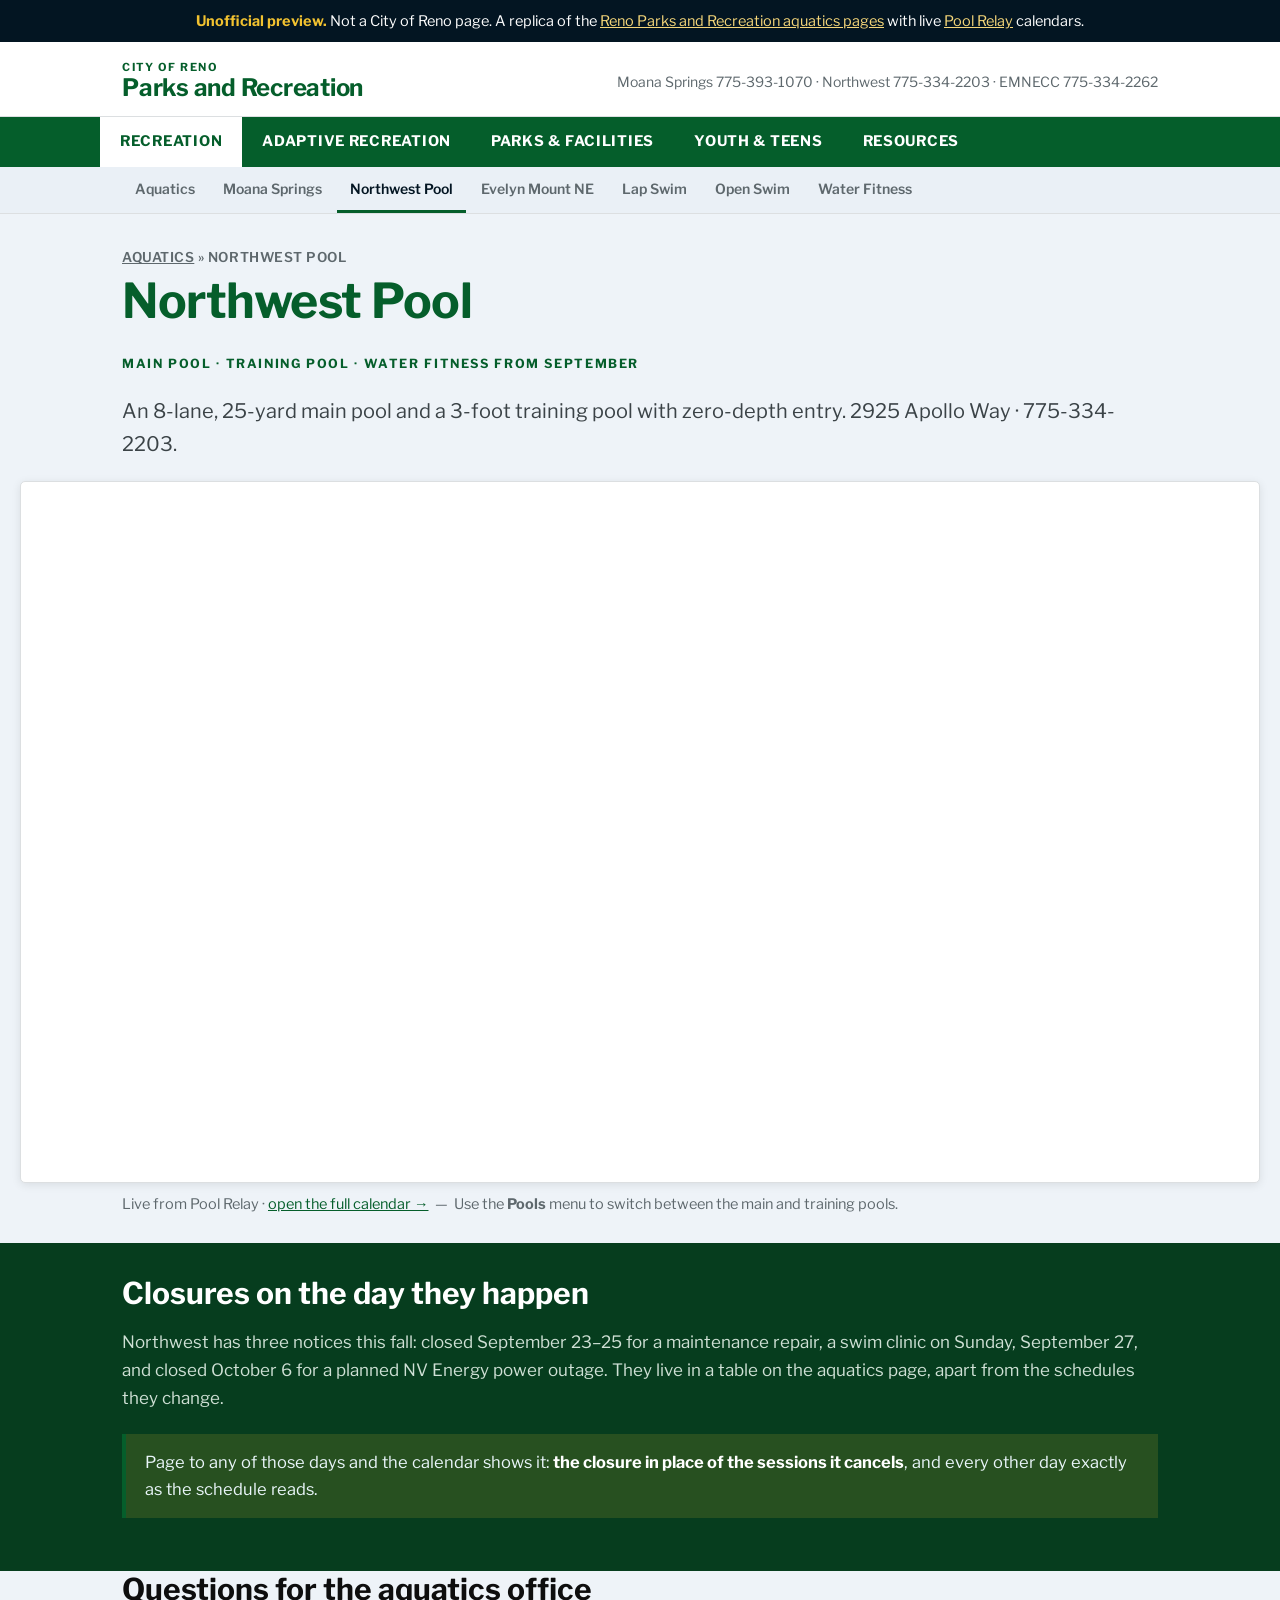
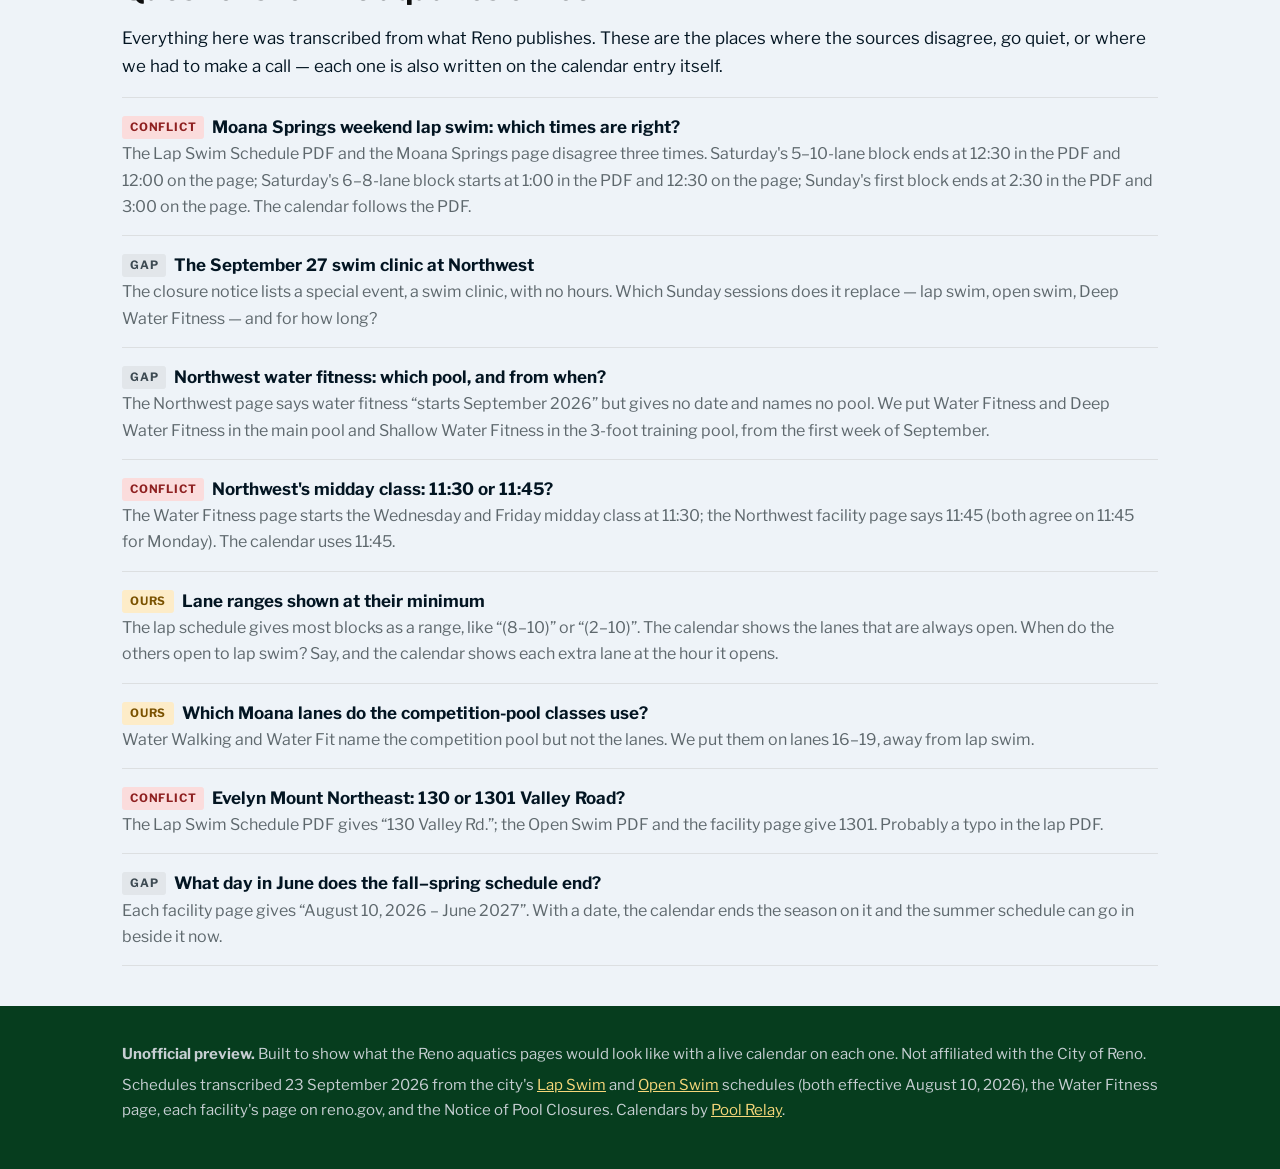
<file: northwest.html>
<!DOCTYPE html>
<!--
  UNOFFICIAL PREVIEW. Not a City of Reno website.
  Generated by build.py — edit that, not this file.
-->
<html lang="en">
<head>
<meta charset="utf-8">
<meta name="viewport" content="width=device-width, initial-scale=1">
<meta name="robots" content="noindex, nofollow">
<title>Northwest Pool &mdash; City of Reno (Pool Relay preview)</title>
<meta name="description" content="Unofficial preview: Northwest Pool, with its closures on the calendar.">
<link rel="preconnect" href="https://fonts.googleapis.com">
<link rel="preconnect" href="https://fonts.gstatic.com" crossorigin>
<link href="https://fonts.googleapis.com/css2?family=Libre+Franklin:wght@400;600;700;800&display=swap" rel="stylesheet">
<link rel="stylesheet" href="style.css">
</head>
<body>

<div class="ribbon">
  <b>Unofficial preview.</b> Not a City of Reno page. A replica of the
  <a href="https://www.reno.gov/parks-and-recreation/recreation/aquatics/index.php" target="_blank" rel="noopener">Reno Parks and Recreation aquatics pages</a>
  with live <a href="https://www.poolrelay.com" target="_blank" rel="noopener">Pool&nbsp;Relay</a> calendars.
</div>

<header class="brandbar">
  <div class="wrap inner">
    <a class="mark" href="index.html"><span class="city">CITY OF RENO</span>Parks and Recreation</a>
    <div class="tel">Moana Springs 775-393-1070 &middot; Northwest 775-334-2203 &middot; EMNECC 775-334-2262</div>
  </div>
</header>

<nav class="main">
  <ul>
    <li class="on"><a href="index.html">Recreation</a></li>
    <li><a href="https://www.reno.gov/parks-and-recreation/" target="_blank" rel="noopener">Adaptive Recreation</a></li>
    <li><a href="https://www.reno.gov/parks-and-recreation/" target="_blank" rel="noopener">Parks &amp; Facilities</a></li>
    <li><a href="https://www.reno.gov/parks-and-recreation/" target="_blank" rel="noopener">Youth &amp; Teens</a></li>
    <li><a href="https://www.reno.gov/parks-and-recreation/" target="_blank" rel="noopener">Resources</a></li>
  </ul>
</nav>

<nav class="sub">
  <ul>
    <li><a href="index.html">Aquatics</a></li>
    <li><a href="moana-springs.html">Moana Springs</a></li>
    <li class="on"><a href="northwest.html">Northwest Pool</a></li>
    <li><a href="emnecc.html">Evelyn Mount NE</a></li>
    <li><a href="lap-swim.html">Lap Swim</a></li>
    <li><a href="open-swim.html">Open Swim</a></li>
    <li><a href="water-fitness.html">Water Fitness</a></li>
  </ul>
</nav>

<section class="wrap hero">
  <div class="crumb"><a href="index.html">Aquatics</a> &raquo; Northwest Pool</div>
  <h1>Northwest Pool</h1>
  <p class="kicker">Main pool &middot; training pool &middot; water fitness from September</p>
  <p class="lead">An 8-lane, 25-yard main pool and a 3-foot training pool with zero-depth entry. 2925 Apollo Way &middot; 775-334-2203.</p>

  <div class="cal">
    <iframe src="https://www.poolrelay.com/embed/vNTbLJ8djEkrM2EFKiRA5l"
            title="Northwest Pool — this week" loading="lazy"></iframe>
  </div>
  <p class="capt">Live from Pool Relay &middot;
    <a href="https://www.poolrelay.com/v/vNTbLJ8djEkrM2EFKiRA5l" target="_blank" rel="noopener">open the full calendar &rarr;</a> &nbsp;&mdash;&nbsp; Use the <strong>Pools</strong> menu to switch between the main and training pools.
  </p>

</section>

<div class="trail">
  <div class="wrap">
    <h2>Closures on the day they happen</h2>
    <p>Northwest has three notices this fall: closed September 23&ndash;25 for a maintenance repair, a swim clinic on Sunday, September 27, and closed October 6 for a planned NV Energy power outage. They live in a table on the aquatics page, apart from the schedules they change.</p>
    <p class="answer">Page to any of those days and the calendar shows it: <b>the closure in place of the sessions it cancels</b>, and every other day exactly as the schedule reads.</p>
  </div>
</div>

<section class="wrap">
  <h2>Questions for the aquatics office</h2>
  <p>Everything here was transcribed from what Reno publishes. These are the places where the
  sources disagree, go quiet, or where we had to make a call &mdash; each one is also written on the
  calendar entry itself.</p>

  <ul class="qa">
    <li>
      <div class="q"><span class="tag clash">Conflict</span>Moana Springs weekend lap swim: which times are right?</div>
      <div class="a">The Lap Swim Schedule PDF and the Moana Springs page disagree three times.
      Saturday's 5&ndash;10-lane block ends at 12:30 in the PDF and 12:00 on the page; Saturday's
      6&ndash;8-lane block starts at 1:00 in the PDF and 12:30 on the page; Sunday's first block ends at
      2:30 in the PDF and 3:00 on the page. The calendar follows the PDF.</div>
    </li>
    <li>
      <div class="q"><span class="tag gap">Gap</span>The September 27 swim clinic at Northwest</div>
      <div class="a">The closure notice lists a special event, a swim clinic, with no hours. Which Sunday
      sessions does it replace &mdash; lap swim, open swim, Deep Water Fitness &mdash; and for how long?</div>
    </li>
    <li>
      <div class="q"><span class="tag gap">Gap</span>Northwest water fitness: which pool, and from when?</div>
      <div class="a">The Northwest page says water fitness &ldquo;starts September 2026&rdquo; but gives no
      date and names no pool. We put Water Fitness and Deep Water Fitness in the main pool and Shallow
      Water Fitness in the 3-foot training pool, from the first week of September.</div>
    </li>
    <li>
      <div class="q"><span class="tag clash">Conflict</span>Northwest's midday class: 11:30 or 11:45?</div>
      <div class="a">The Water Fitness page starts the Wednesday and Friday midday class at 11:30; the
      Northwest facility page says 11:45 (both agree on 11:45 for Monday). The calendar uses 11:45.</div>
    </li>
    <li>
      <div class="q"><span class="tag ours">Ours</span>Lane ranges shown at their minimum</div>
      <div class="a">The lap schedule gives most blocks as a range, like &ldquo;(8&ndash;10)&rdquo; or
      &ldquo;(2&ndash;10)&rdquo;. The calendar shows the lanes that are always open. When do the others
      open to lap swim? Say, and the calendar shows each extra lane at the hour it opens.</div>
    </li>
    <li>
      <div class="q"><span class="tag ours">Ours</span>Which Moana lanes do the competition-pool classes use?</div>
      <div class="a">Water Walking and Water Fit name the competition pool but not the lanes. We put them
      on lanes 16&ndash;19, away from lap swim.</div>
    </li>
    <li>
      <div class="q"><span class="tag clash">Conflict</span>Evelyn Mount Northeast: 130 or 1301 Valley Road?</div>
      <div class="a">The Lap Swim Schedule PDF gives &ldquo;130 Valley Rd.&rdquo;; the Open Swim PDF and the
      facility page give 1301. Probably a typo in the lap PDF.</div>
    </li>
    <li>
      <div class="q"><span class="tag gap">Gap</span>What day in June does the fall&ndash;spring schedule end?</div>
      <div class="a">Each facility page gives &ldquo;August 10, 2026 &ndash; June 2027&rdquo;. With a date,
      the calendar ends the season on it and the summer schedule can go in beside it now.</div>
    </li>
  </ul>
</section>


<footer>
  <div class="wrap">
    <p><strong>Unofficial preview.</strong> Built to show what the Reno aquatics pages would look
    like with a live calendar on each one. Not affiliated with the City of Reno.</p>
    <p>Schedules transcribed 23 September 2026 from the city's
    <a href="https://www.reno.gov/Documents/Parks%20and%20Recreation/Recreation/Aquatics/2026-2027%20Fall-Spring%20Lap%20Swim%20Schedule.pdf" target="_blank" rel="noopener">Lap Swim</a> and
    <a href="https://www.reno.gov/Documents/Parks%20and%20Recreation/Recreation/Aquatics/2026-2027%20Fall-Spring%20Open%20Swim%20Schedule%208.10.pdf" target="_blank" rel="noopener">Open Swim</a> schedules (both effective
    August 10, 2026), the Water Fitness page, each facility's page on reno.gov, and the Notice of Pool Closures. Calendars by
    <a href="https://www.poolrelay.com" target="_blank" rel="noopener">Pool Relay</a>.</p>
  </div>
</footer>

</body>
</html>
</file>
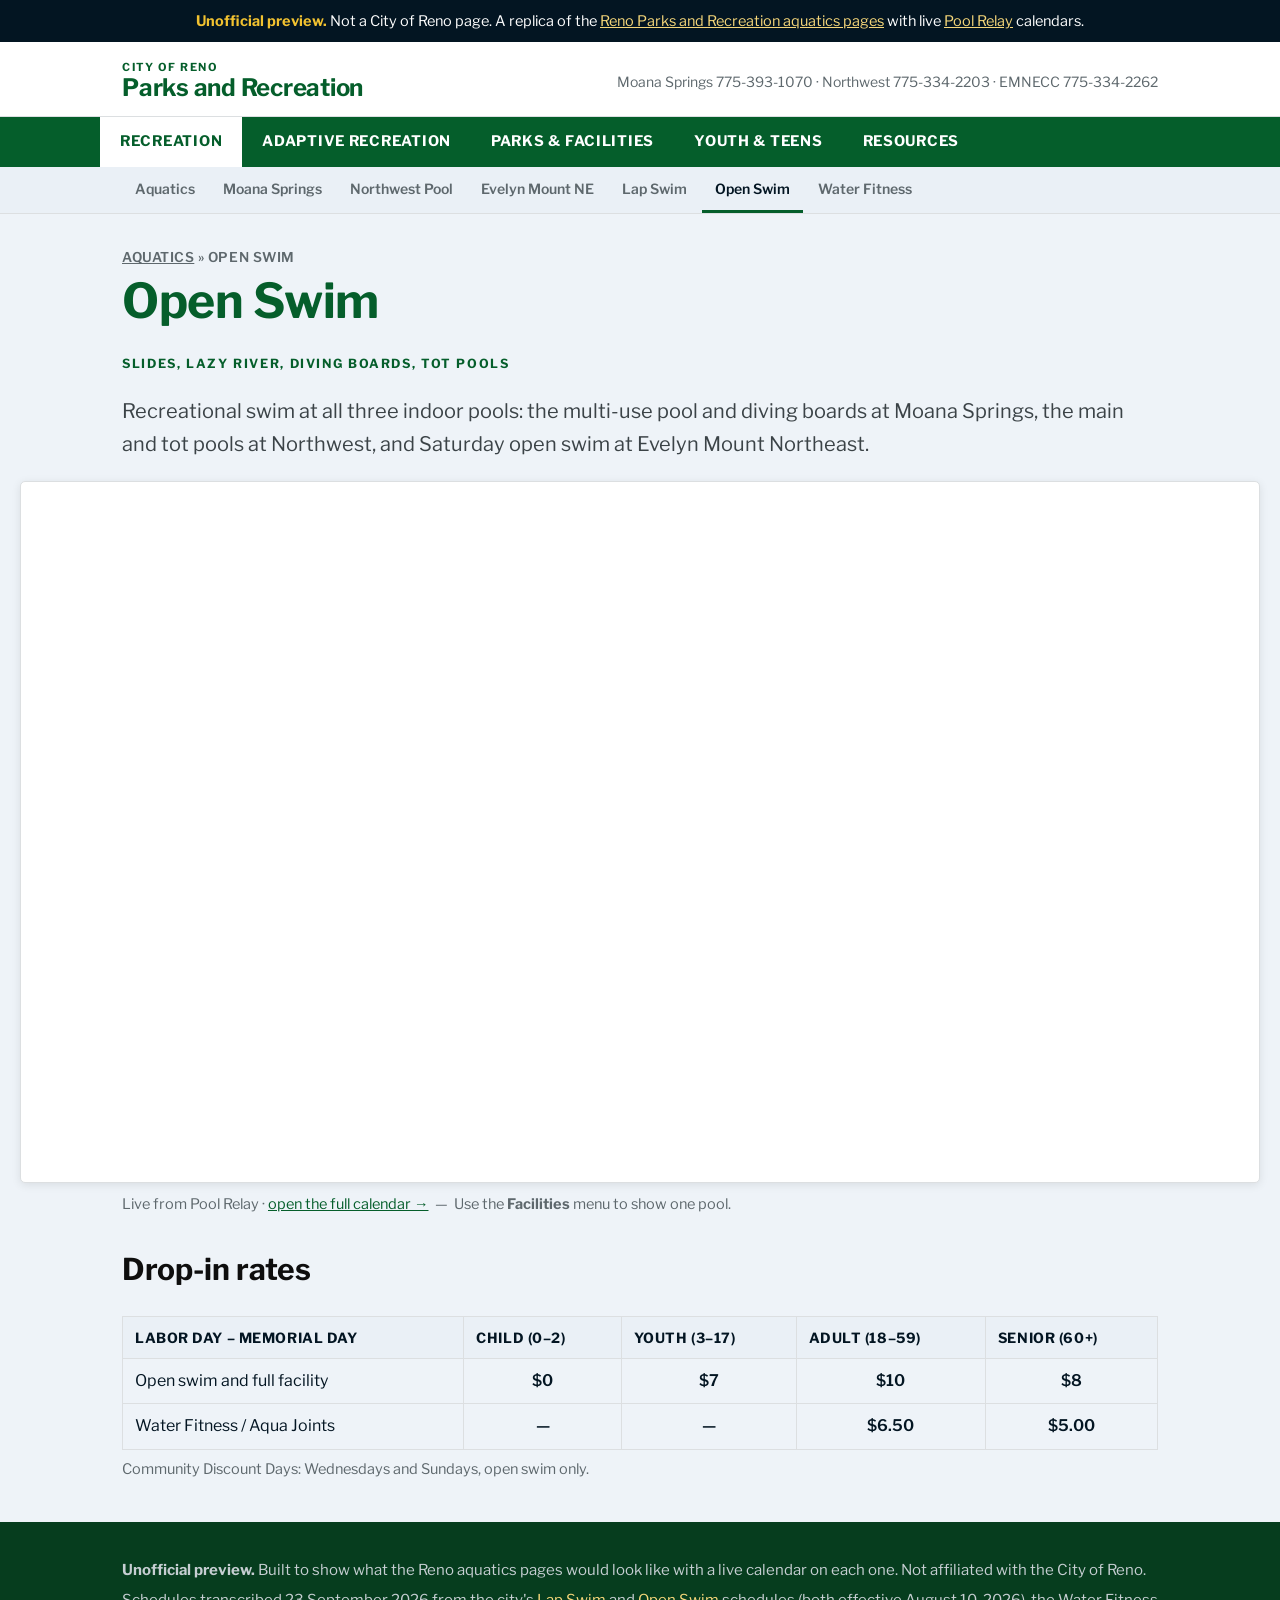
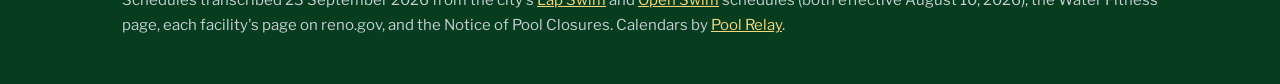
<file: open-swim.html>
<!DOCTYPE html>
<!--
  UNOFFICIAL PREVIEW. Not a City of Reno website.
  Generated by build.py — edit that, not this file.
-->
<html lang="en">
<head>
<meta charset="utf-8">
<meta name="viewport" content="width=device-width, initial-scale=1">
<meta name="robots" content="noindex, nofollow">
<title>Open Swim &mdash; City of Reno (Pool Relay preview)</title>
<meta name="description" content="Unofficial preview: open swim at all three Reno indoor pools.">
<link rel="preconnect" href="https://fonts.googleapis.com">
<link rel="preconnect" href="https://fonts.gstatic.com" crossorigin>
<link href="https://fonts.googleapis.com/css2?family=Libre+Franklin:wght@400;600;700;800&display=swap" rel="stylesheet">
<link rel="stylesheet" href="style.css">
</head>
<body>

<div class="ribbon">
  <b>Unofficial preview.</b> Not a City of Reno page. A replica of the
  <a href="https://www.reno.gov/parks-and-recreation/recreation/aquatics/index.php" target="_blank" rel="noopener">Reno Parks and Recreation aquatics pages</a>
  with live <a href="https://www.poolrelay.com" target="_blank" rel="noopener">Pool&nbsp;Relay</a> calendars.
</div>

<header class="brandbar">
  <div class="wrap inner">
    <a class="mark" href="index.html"><span class="city">CITY OF RENO</span>Parks and Recreation</a>
    <div class="tel">Moana Springs 775-393-1070 &middot; Northwest 775-334-2203 &middot; EMNECC 775-334-2262</div>
  </div>
</header>

<nav class="main">
  <ul>
    <li class="on"><a href="index.html">Recreation</a></li>
    <li><a href="https://www.reno.gov/parks-and-recreation/" target="_blank" rel="noopener">Adaptive Recreation</a></li>
    <li><a href="https://www.reno.gov/parks-and-recreation/" target="_blank" rel="noopener">Parks &amp; Facilities</a></li>
    <li><a href="https://www.reno.gov/parks-and-recreation/" target="_blank" rel="noopener">Youth &amp; Teens</a></li>
    <li><a href="https://www.reno.gov/parks-and-recreation/" target="_blank" rel="noopener">Resources</a></li>
  </ul>
</nav>

<nav class="sub">
  <ul>
    <li><a href="index.html">Aquatics</a></li>
    <li><a href="moana-springs.html">Moana Springs</a></li>
    <li><a href="northwest.html">Northwest Pool</a></li>
    <li><a href="emnecc.html">Evelyn Mount NE</a></li>
    <li><a href="lap-swim.html">Lap Swim</a></li>
    <li class="on"><a href="open-swim.html">Open Swim</a></li>
    <li><a href="water-fitness.html">Water Fitness</a></li>
  </ul>
</nav>

<section class="wrap hero">
  <div class="crumb"><a href="index.html">Aquatics</a> &raquo; Open Swim</div>
  <h1>Open Swim</h1>
  <p class="kicker">Slides, lazy river, diving boards, tot pools</p>
  <p class="lead">Recreational swim at all three indoor pools: the multi-use pool and diving boards at
  Moana Springs, the main and tot pools at Northwest, and Saturday open swim at Evelyn Mount Northeast.</p>

  <div class="cal">
    <iframe src="https://www.poolrelay.com/embed/78pCfMc1pHs0bJjP7O2Hj7"
            title="Reno Open Swim — every pool" loading="lazy"></iframe>
  </div>
  <p class="capt">Live from Pool Relay &middot;
    <a href="https://www.poolrelay.com/v/78pCfMc1pHs0bJjP7O2Hj7" target="_blank" rel="noopener">open the full calendar &rarr;</a> &nbsp;&mdash;&nbsp; Use the <strong>Facilities</strong> menu to show one pool.
  </p>

</section>

<section class="wrap">
  <h2 style="margin-top:34px">Drop-in rates</h2>
  <div class="scroller">
  <table class="sched">
    <thead><tr><th>Labor Day &ndash; Memorial Day</th><th>Child (0&ndash;2)</th><th>Youth (3&ndash;17)</th><th>Adult (18&ndash;59)</th><th>Senior (60+)</th></tr></thead>
    <tbody>
      <tr><td>Open swim and full facility</td><td class="n">$0</td><td class="n">$7</td><td class="n">$10</td><td class="n">$8</td></tr>
      <tr><td>Water Fitness / Aqua Joints</td><td class="n">&mdash;</td><td class="n">&mdash;</td><td class="n">$6.50</td><td class="n">$5.00</td></tr>
    </tbody>
  </table>
  </div>
  <p class="capt">Community Discount Days: Wednesdays and Sundays, open swim only.</p>

</section>


<footer>
  <div class="wrap">
    <p><strong>Unofficial preview.</strong> Built to show what the Reno aquatics pages would look
    like with a live calendar on each one. Not affiliated with the City of Reno.</p>
    <p>Schedules transcribed 23 September 2026 from the city's
    <a href="https://www.reno.gov/Documents/Parks%20and%20Recreation/Recreation/Aquatics/2026-2027%20Fall-Spring%20Lap%20Swim%20Schedule.pdf" target="_blank" rel="noopener">Lap Swim</a> and
    <a href="https://www.reno.gov/Documents/Parks%20and%20Recreation/Recreation/Aquatics/2026-2027%20Fall-Spring%20Open%20Swim%20Schedule%208.10.pdf" target="_blank" rel="noopener">Open Swim</a> schedules (both effective
    August 10, 2026), the Water Fitness page, each facility's page on reno.gov, and the Notice of Pool Closures. Calendars by
    <a href="https://www.poolrelay.com" target="_blank" rel="noopener">Pool Relay</a>.</p>
  </div>
</footer>

</body>
</html>
</file>
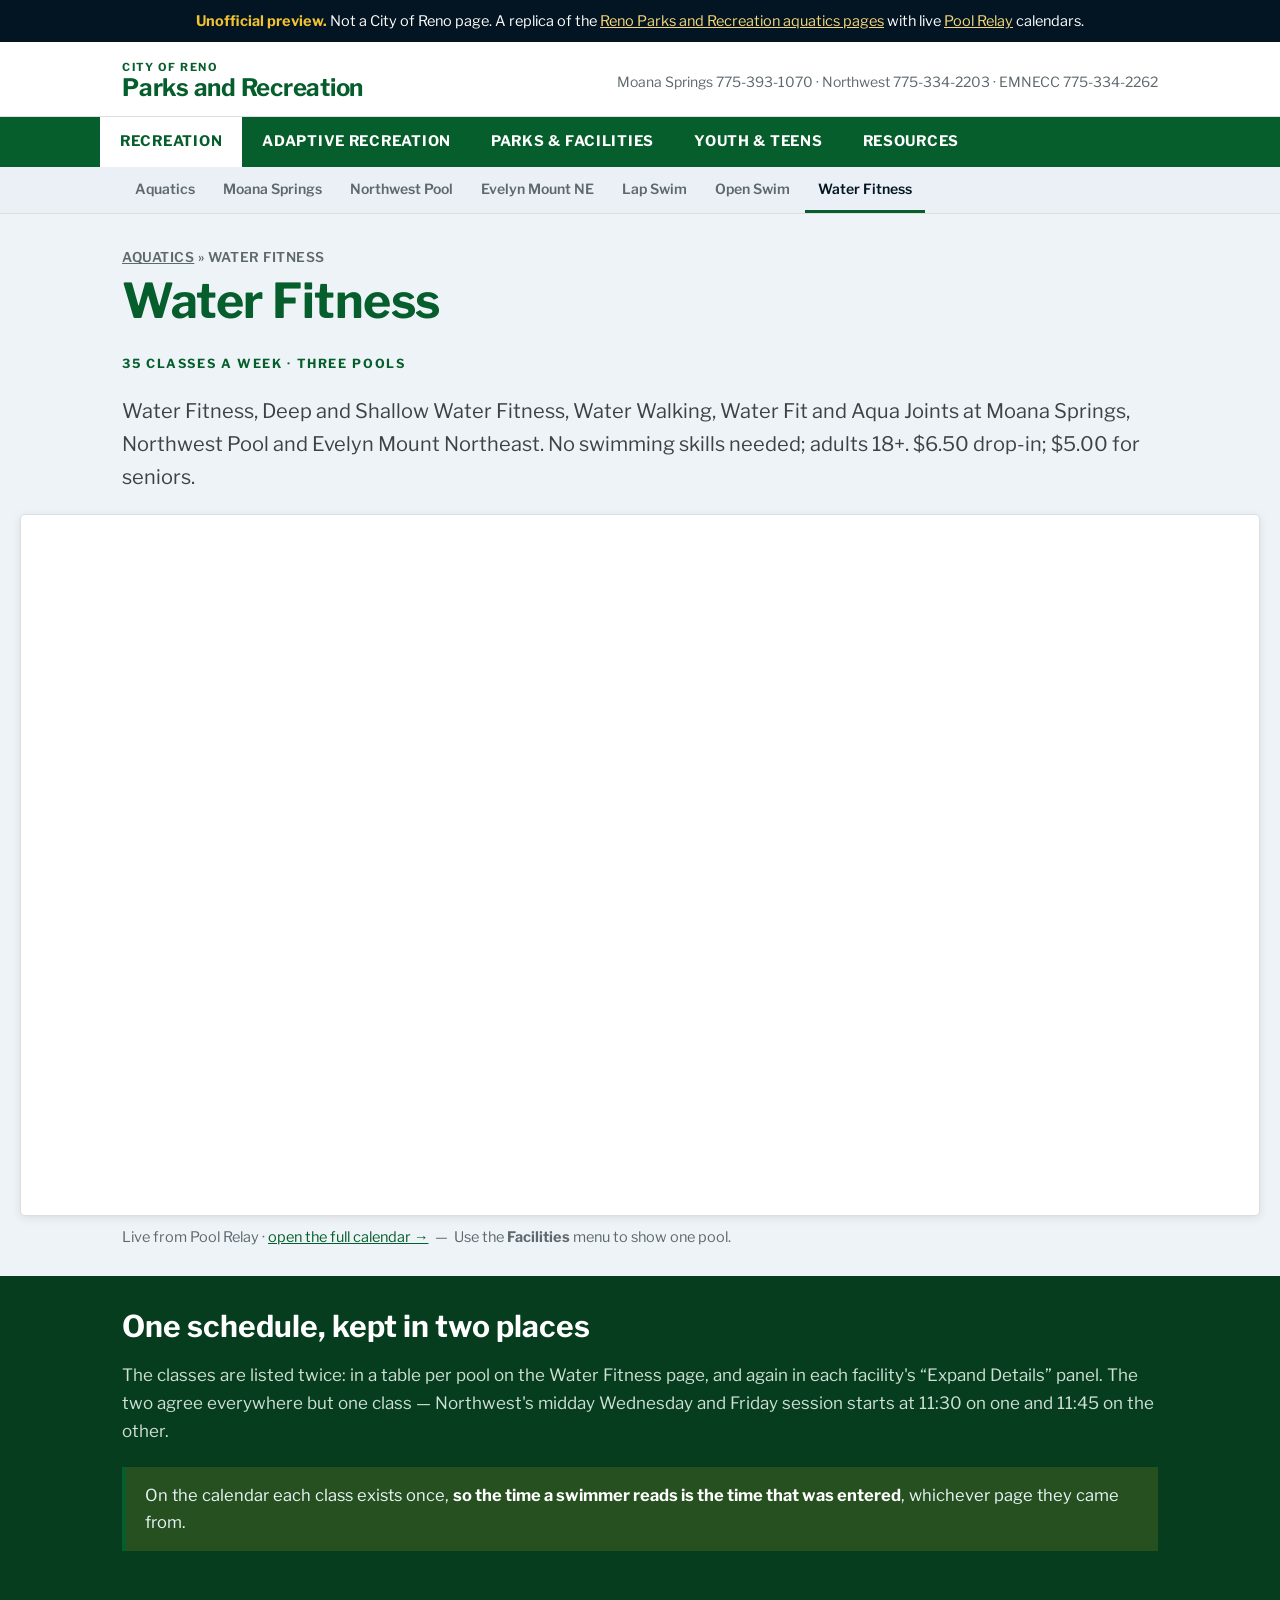
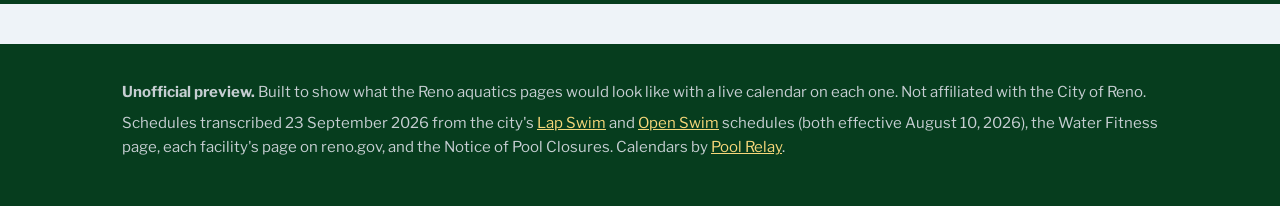
<file: water-fitness.html>
<!DOCTYPE html>
<!--
  UNOFFICIAL PREVIEW. Not a City of Reno website.
  Generated by build.py — edit that, not this file.
-->
<html lang="en">
<head>
<meta charset="utf-8">
<meta name="viewport" content="width=device-width, initial-scale=1">
<meta name="robots" content="noindex, nofollow">
<title>Water Fitness &mdash; City of Reno (Pool Relay preview)</title>
<meta name="description" content="Unofficial preview: every Reno water fitness class on one calendar.">
<link rel="preconnect" href="https://fonts.googleapis.com">
<link rel="preconnect" href="https://fonts.gstatic.com" crossorigin>
<link href="https://fonts.googleapis.com/css2?family=Libre+Franklin:wght@400;600;700;800&display=swap" rel="stylesheet">
<link rel="stylesheet" href="style.css">
</head>
<body>

<div class="ribbon">
  <b>Unofficial preview.</b> Not a City of Reno page. A replica of the
  <a href="https://www.reno.gov/parks-and-recreation/recreation/aquatics/index.php" target="_blank" rel="noopener">Reno Parks and Recreation aquatics pages</a>
  with live <a href="https://www.poolrelay.com" target="_blank" rel="noopener">Pool&nbsp;Relay</a> calendars.
</div>

<header class="brandbar">
  <div class="wrap inner">
    <a class="mark" href="index.html"><span class="city">CITY OF RENO</span>Parks and Recreation</a>
    <div class="tel">Moana Springs 775-393-1070 &middot; Northwest 775-334-2203 &middot; EMNECC 775-334-2262</div>
  </div>
</header>

<nav class="main">
  <ul>
    <li class="on"><a href="index.html">Recreation</a></li>
    <li><a href="https://www.reno.gov/parks-and-recreation/" target="_blank" rel="noopener">Adaptive Recreation</a></li>
    <li><a href="https://www.reno.gov/parks-and-recreation/" target="_blank" rel="noopener">Parks &amp; Facilities</a></li>
    <li><a href="https://www.reno.gov/parks-and-recreation/" target="_blank" rel="noopener">Youth &amp; Teens</a></li>
    <li><a href="https://www.reno.gov/parks-and-recreation/" target="_blank" rel="noopener">Resources</a></li>
  </ul>
</nav>

<nav class="sub">
  <ul>
    <li><a href="index.html">Aquatics</a></li>
    <li><a href="moana-springs.html">Moana Springs</a></li>
    <li><a href="northwest.html">Northwest Pool</a></li>
    <li><a href="emnecc.html">Evelyn Mount NE</a></li>
    <li><a href="lap-swim.html">Lap Swim</a></li>
    <li><a href="open-swim.html">Open Swim</a></li>
    <li class="on"><a href="water-fitness.html">Water Fitness</a></li>
  </ul>
</nav>

<section class="wrap hero">
  <div class="crumb"><a href="index.html">Aquatics</a> &raquo; Water Fitness</div>
  <h1>Water Fitness</h1>
  <p class="kicker">35 classes a week &middot; three pools</p>
  <p class="lead">Water Fitness, Deep and Shallow Water Fitness, Water Walking, Water Fit and Aqua Joints at
  Moana Springs, Northwest Pool and Evelyn Mount Northeast. No swimming skills needed; adults 18+.
  $6.50 drop-in; $5.00 for seniors.</p>

  <div class="cal">
    <iframe src="https://www.poolrelay.com/embed/qcu3LZLAAL4xRScATCQQrR"
            title="Reno Water Fitness — every class" loading="lazy"></iframe>
  </div>
  <p class="capt">Live from Pool Relay &middot;
    <a href="https://www.poolrelay.com/v/qcu3LZLAAL4xRScATCQQrR" target="_blank" rel="noopener">open the full calendar &rarr;</a> &nbsp;&mdash;&nbsp; Use the <strong>Facilities</strong> menu to show one pool.
  </p>

</section>

<div class="trail">
  <div class="wrap">
    <h2>One schedule, kept in two places</h2>
    <p>The classes are listed twice: in a table per pool on the Water Fitness page, and again in each
    facility's &ldquo;Expand Details&rdquo; panel. The two agree everywhere but one class &mdash;
    Northwest's midday Wednesday and Friday session starts at 11:30 on one and 11:45 on the other.</p>
    <p class="answer">On the calendar each class exists once, <b>so the time a swimmer reads is the time
    that was entered</b>, whichever page they came from.</p>
  </div>
</div>


<footer>
  <div class="wrap">
    <p><strong>Unofficial preview.</strong> Built to show what the Reno aquatics pages would look
    like with a live calendar on each one. Not affiliated with the City of Reno.</p>
    <p>Schedules transcribed 23 September 2026 from the city's
    <a href="https://www.reno.gov/Documents/Parks%20and%20Recreation/Recreation/Aquatics/2026-2027%20Fall-Spring%20Lap%20Swim%20Schedule.pdf" target="_blank" rel="noopener">Lap Swim</a> and
    <a href="https://www.reno.gov/Documents/Parks%20and%20Recreation/Recreation/Aquatics/2026-2027%20Fall-Spring%20Open%20Swim%20Schedule%208.10.pdf" target="_blank" rel="noopener">Open Swim</a> schedules (both effective
    August 10, 2026), the Water Fitness page, each facility's page on reno.gov, and the Notice of Pool Closures. Calendars by
    <a href="https://www.poolrelay.com" target="_blank" rel="noopener">Pool Relay</a>.</p>
  </div>
</footer>

</body>
</html>
</file>
<file: style.css>
/* Reno Aquatics — Pool Relay preview.
   Shared by all seven preview pages. */

:root{
  --cyan:    #055e2b;
  --cyan-d:  #055e2b;
  --charcoal:#055e2b;
  --gold:    #f2c230;
  --ink:     #031522;
  --muted:   #5e686d;
  --rule:    #dcdfe1;
  --wash:    #eaf0f6;
  --card:    #ededed;
  --font:  "Libre Franklin", Arial, -apple-system, BlinkMacSystemFont, "Segoe UI", Helvetica, Arial, sans-serif;
  --slab:  "Libre Franklin", Arial, Helvetica, sans-serif;
}
*,*::before,*::after{ box-sizing:border-box }
html{ -webkit-text-size-adjust:100% }
body{ margin:0; background:#fff; color:var(--ink); font-family:var(--font); font-size:17px; line-height:1.65 }
img{ max-width:100%; display:block }
a{ color:var(--cyan-d) }
h1,h2,h3{ font-family:var(--slab); line-height:1.2; margin:0 0 .5em }
h1{ font-size:clamp(30px,5.4vw,48px); letter-spacing:-.01em }
h2{ font-size:clamp(22px,3.4vw,30px); margin-top:0 }
h3{ font-size:19px }
.wrap{ max-width:1080px; margin:0 auto; padding:0 22px }

.ribbon{ background:#22282b; color:#fff; font-size:14.5px; line-height:1.55;
  padding:10px 20px; text-align:center }
.ribbon b{ color:var(--gold) }
.ribbon a{ color:#f6d77a }

.brandbar{ padding:20px 0 16px }
.brandbar .inner{ display:flex; align-items:center; gap:14px; flex-wrap:wrap }
.mark{ font-family:var(--slab); font-weight:700; letter-spacing:-.01em;
  font-size:30px; line-height:1; color:#111; text-decoration:none }
.mark .city{ display:block; font-family:var(--font); font-weight:700; font-size:11px;
  letter-spacing:.14em; color:var(--muted); margin-bottom:3px }
.mark .plus{ color:var(--gold) }
.brandbar .tel{ margin-left:auto; font-size:14px; color:var(--muted) }

nav.main{ background:var(--cyan) }
nav.main ul{ list-style:none; margin:0 auto; padding:0; display:flex; flex-wrap:wrap;
  max-width:1080px }
nav.main a{ display:block; padding:13px 20px; color:#08343f; text-decoration:none;
  font-weight:700; font-size:14.5px; letter-spacing:.05em; text-transform:uppercase }
nav.main a:hover{ background:rgba(255,255,255,.28) }
nav.main .on a{ background:var(--charcoal); color:#fff }

/* Sub-nav across the seven preview pages. */
nav.sub{ border-bottom:1px solid var(--rule); background:var(--wash) }
nav.sub ul{ list-style:none; margin:0 auto; padding:0 22px; display:flex; flex-wrap:wrap;
  gap:2px; max-width:1080px }
nav.sub a{ display:block; padding:10px 13px; text-decoration:none; color:var(--muted);
  font-weight:600; font-size:14px; border-bottom:3px solid transparent }
nav.sub a:hover{ color:var(--cyan-d) }
nav.sub .on a{ color:var(--ink); border-bottom-color:var(--cyan) }

.crumb{ font-size:13.5px; color:var(--muted); letter-spacing:.04em;
  text-transform:uppercase; padding:22px 0 4px; font-weight:600 }
.crumb a{ color:var(--muted) }

section{ padding:14px 0 36px }
.lead{ font-size:20px; color:#3b4347 }
.kicker{ font-family:var(--font); font-weight:700; font-size:12.5px; letter-spacing:.13em;
  text-transform:uppercase; color:var(--cyan-d); margin:0 0 6px }
.hero{ padding-top:10px }

/* A week of twenty lanes needs more width than a column of prose does, so the
   calendars break out of the text measure and center on the viewport. */
.cal{ border:1px solid var(--rule); border-radius:5px; overflow:hidden;
  box-shadow:0 2px 10px rgba(0,0,0,.09); background:#fff; margin:20px 0 10px;
  position:relative; left:50%; transform:translateX(-50%);
  width:min(1460px, calc(100vw - 40px)) }
.cal iframe{ width:100%; height:700px; border:0; display:block }
.cal.short iframe{ height:560px }
.capt{ font-size:14.5px; color:var(--muted); margin:0 0 26px }

.note{ border:1px solid var(--rule); border-left:5px solid var(--cyan);
  background:var(--wash); padding:16px 20px; margin:22px 0; font-size:16px }
.note .hd{ font-weight:700; display:block; margin-bottom:.25em; font-family:var(--slab) }

/* The dark band that carries a page's argument. */
.trail{ background:#22282b; color:#e6ebee; padding:32px 0 36px }
.trail h2{ color:#fff }
.trail .q{ font-family:var(--slab); font-size:clamp(19px,2.6vw,25px); color:#fff;
  margin:0 0 18px; font-weight:600 }
.trail p{ color:#b9c3c9 }
.trail ol, .trail ul{ margin:0; padding-left:22px; color:#b9c3c9; font-size:16px }
.trail li{ margin:.4em 0 }
.trail b, .trail strong{ color:#fff }
.trail .answer{ margin-top:22px; padding:15px 19px; background:rgba(242,194,48,.14);
  border-left:4px solid var(--cyan); color:#eaf6fa; font-size:16.5px }
.trail .answer b{ color:#fff }

.cards{ display:grid; grid-template-columns:repeat(auto-fit,minmax(232px,1fr)); gap:22px;
  margin:18px 0 6px }
.cards.pair{ grid-template-columns:repeat(auto-fit,minmax(260px,1fr)); max-width:620px }
.card{ background:var(--card); display:flex; flex-direction:column;
  color:inherit; text-decoration:none }
a.card:hover{ box-shadow:0 2px 12px rgba(0,0,0,.14) }
.card .pic{ height:118px; background:linear-gradient(140deg,#4f9d6e,#055e2b);
  border-bottom:5px solid var(--gold) }
.card .pic.b{ background:linear-gradient(140deg,#7fd0a8,#2b8f68) }
.card .pic.c{ background:linear-gradient(140deg,#f6c96b,#d98b1d) }
.card .pic.d{ background:linear-gradient(140deg,#c9a6e8,#7b4fb0) }
.card .pic.e{ background:linear-gradient(140deg,#8fb4e8,#2e5fa8) }
.card .pic.f{ background:linear-gradient(140deg,#f2a3a3,#c04a4a) }
.card .pic.g{ background:linear-gradient(140deg,#b6a2e0,#5b2c87) }
.card .pic.h{ background:linear-gradient(140deg,#7fc7e8,#0070c0) }
.card .pic.i{ background:linear-gradient(140deg,#d9b8ea,#af7ac5) }
.card .pic.j{ background:linear-gradient(140deg,#8adad6,#16a5a5) }
.card .body{ padding:15px 18px 18px }
.card h3{ margin:0 0 .3em; font-size:19px }
.card p{ margin:0; font-size:15.5px; color:#4a5459 }
.card .already{ margin-top:11px; padding-top:10px; border-top:1px solid #d6d6d6;
  font-size:14px; color:var(--cyan-d); font-weight:600 }

table.sched{ width:100%; border-collapse:collapse; margin:14px 0 8px; font-size:16px }
table.sched th, table.sched td{ border:1px solid var(--rule); padding:9px 12px; text-align:left }
table.sched th{ background:var(--wash); font-weight:700; font-size:14px;
  text-transform:uppercase; letter-spacing:.04em }
table.sched td.n{ text-align:center; font-variant-numeric:tabular-nums; font-weight:600 }
.scroller{ overflow-x:auto }

.qa{ margin:0; padding:0; list-style:none }
.qa li{ border-top:1px solid var(--rule); padding:15px 0 }
.qa li:last-child{ border-bottom:1px solid var(--rule) }
.qa .q{ font-weight:700; font-family:var(--slab) }
.qa .a{ color:var(--muted); font-size:16px }
.tag{ display:inline-block; font-size:11.5px; font-weight:700; letter-spacing:.07em;
  text-transform:uppercase; padding:2px 8px; border-radius:3px; vertical-align:2px;
  margin-right:8px }
.tag.ours{ background:#fdecc8; color:#7a5200 }
.tag.clash{ background:#fbdcdc; color:#8e2020 }
.tag.gap{ background:#e2e6ea; color:#3d4a52 }

footer{ background:#22282b; color:#c6ced2; margin-top:40px; padding:30px 0 40px; font-size:15px }
footer a{ color:#f6d77a }
footer .wrap > p{ margin:.4em 0 }

/* Reno: a white header, the city green on nav and buttons, and a pale blue page; the
   dark "trail" band and footer take the city green rather than charcoal. */
.brandbar{ border-bottom:1px solid var(--rule) }
.mark{ color:var(--cyan-d); font-family:var(--font); font-size:24px; font-weight:700 }
.mark .city{ color:var(--cyan-d) }
nav.main a{ color:#fff }
nav.main a:hover{ background:rgba(255,255,255,.16) }
nav.main .on a{ background:#fff; color:var(--cyan-d) }
.trail, footer{ background:#063d1e }
.trail p, .trail ol, .trail ul{ color:#cfe0d5 }
.ribbon{ background:#031522 }
h1{ color:#055e2b } h2{ color:#0e0e0e } .trail h2{ color:#fff }
.facts{ display:grid; grid-template-columns:repeat(auto-fit,minmax(220px,1fr)); gap:14px 26px;
  margin:10px 0 4px; font-size:15.5px; color:#3b4347 }
.facts b{ display:block; color:var(--ink) }
body{ background:#eef3f8 }
.brandbar, .ribbon + .brandbar{ background:#fff }
table.closures th{ background:#1e1e1e; color:#fff }
</file>
